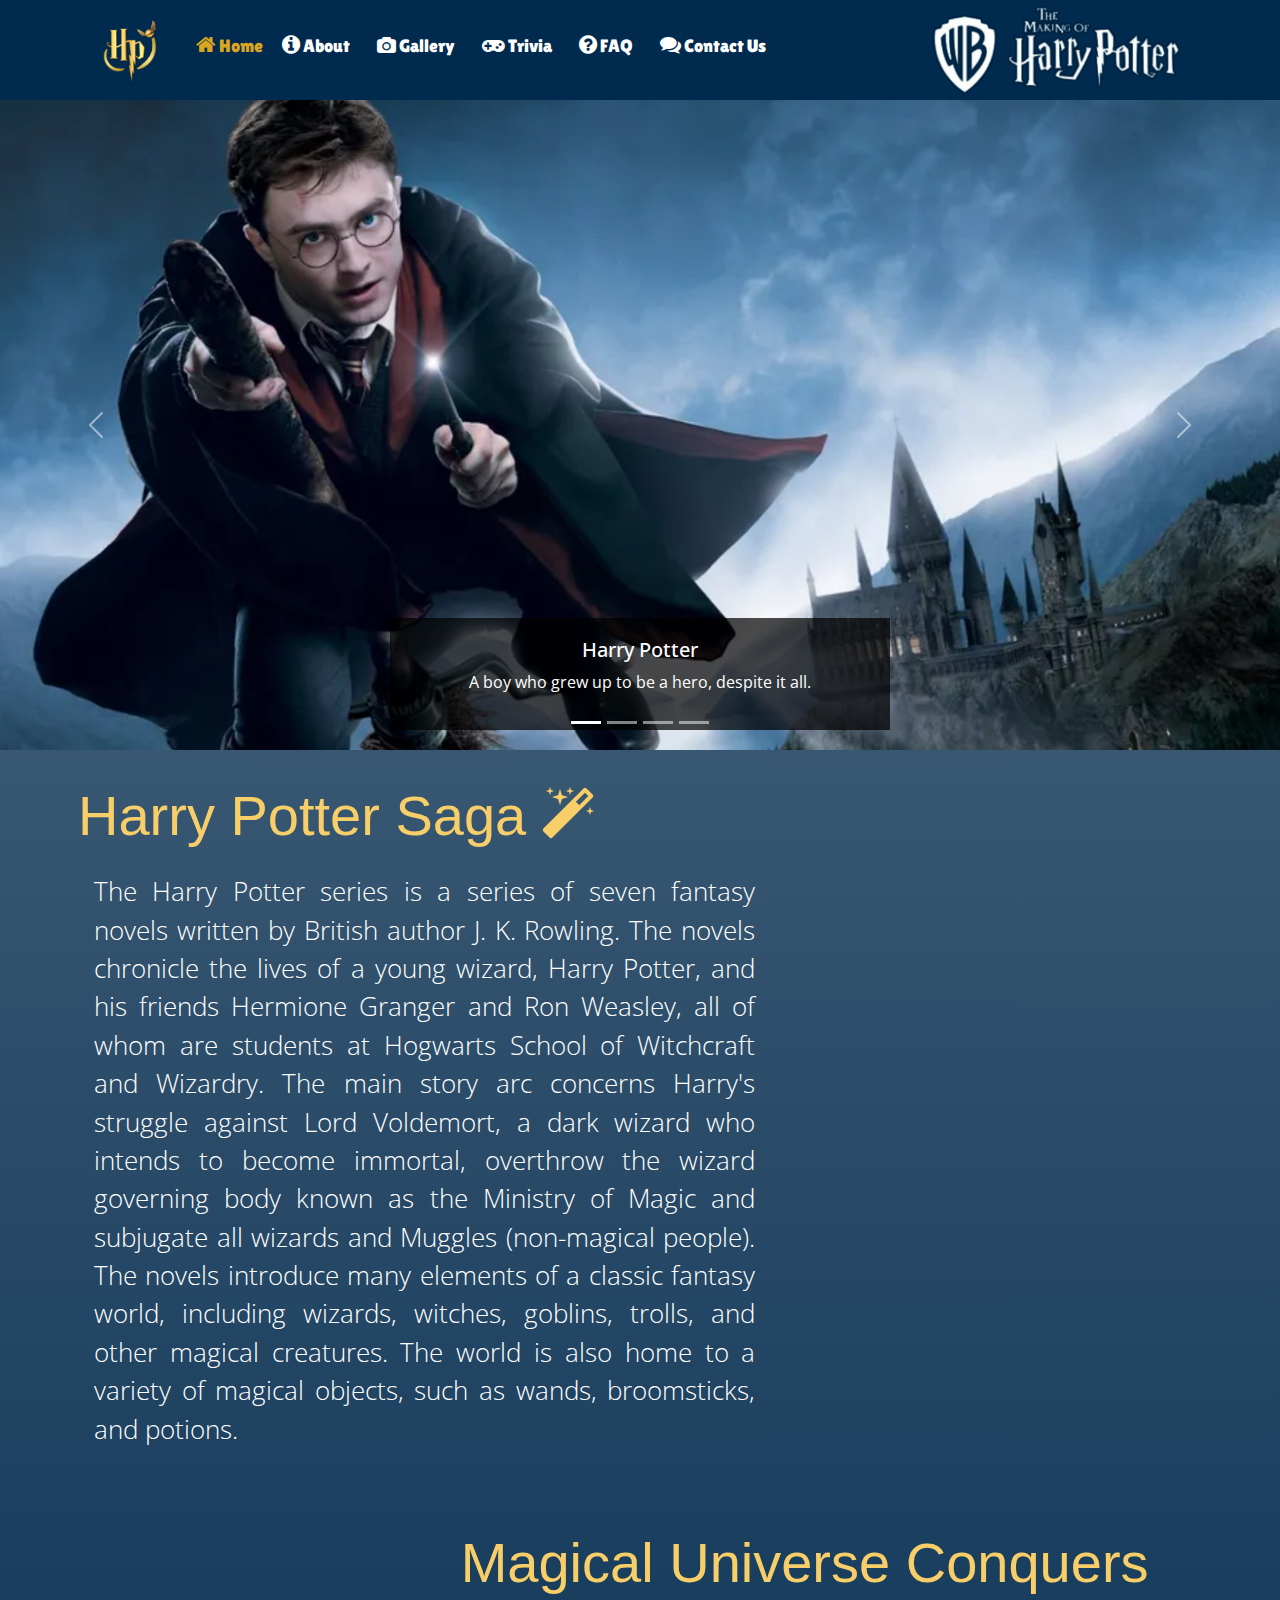
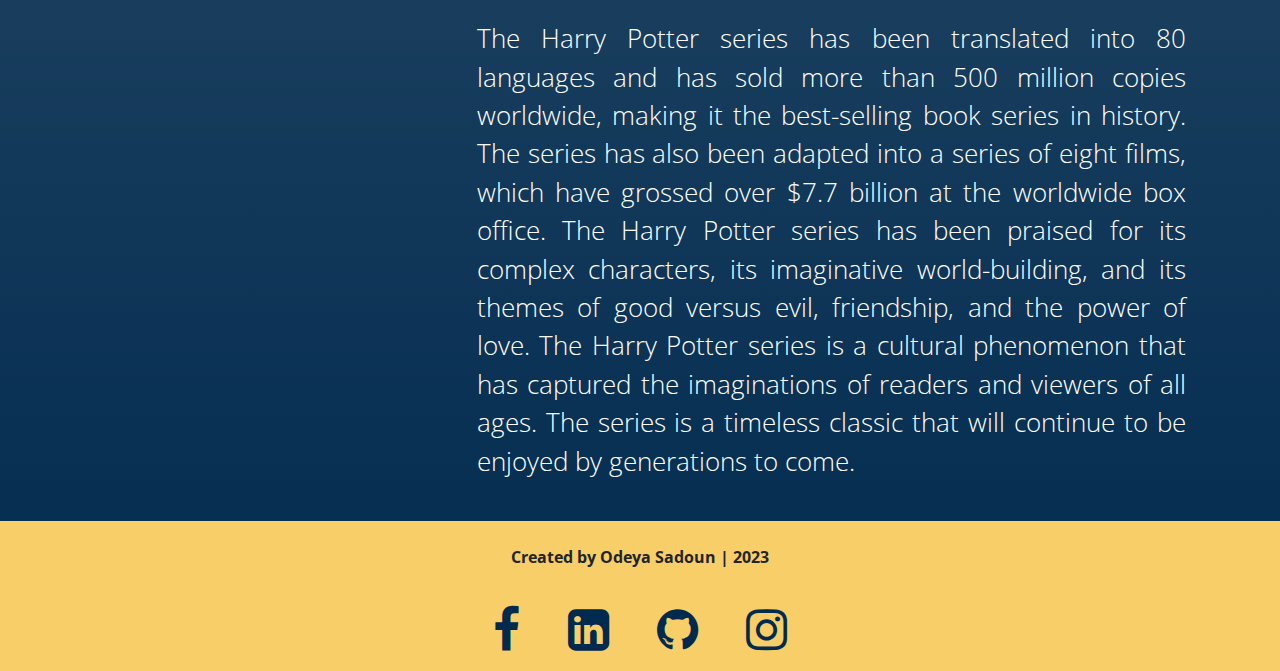
<file: index.html>
<!DOCTYPE html>
<html lang="en">
  <head>
    <meta charset="UTF-8" />
    <meta name="viewport" content="width=device-width, initial-scale=1.0" />
    <link
      rel="apple-touch-icon"
      sizes="180x180"
      href="favicon_io/apple-touch-icon.png"
    />
    <link
      rel="icon"
      type="image/png"
      sizes="32x32"
      href="favicon_io/favicon-32x32.png"
    />
    <link
      rel="icon"
      type="image/png"
      sizes="16x16"
      href="favicon_io/favicon-16x16.png"
    />
    <link rel="manifest" href="favicon_io/site.webmanifest" />
    <title>Harry Potter</title>
    <link href="https://fonts.cdnfonts.com/css/harry-potter" rel="stylesheet" />
    <link
      rel="stylesheet"
      href="https://cdnjs.cloudflare.com/ajax/libs/font-awesome/4.7.0/css/font-awesome.min.css"
    />
    <link rel="preconnect" href="https://fonts.googleapis.com" />
    <link rel="preconnect" href="https://fonts.gstatic.com" crossorigin />
    <link
      href="https://fonts.googleapis.com/css2?family=Courgette&family=Open+Sans:wght@300;400;500&display=swap"
      rel="stylesheet"
    />
    <link
    href="https://fonts.googleapis.com/css2?family=Courgette&family=Lilita+One&display=swap"
    rel="stylesheet"
  />
    <link rel="stylesheet" href="css/bootstrap.min.css" />
    <link href="https://unpkg.com/aos@2.3.1/dist/aos.css" rel="stylesheet" />
    <link rel="stylesheet" href="css/general.css" />
    <link rel="stylesheet" href="css/home.css" />
  </head>
  <body>
    <header id="navbar" class="container-fluid">
      <div class="container">
        <div class="d-flex align-items-center justify-content-between">
          <div class="logo1 col-auto">
            <img src="images/hp_logo.png" alt="logo" />
          </div>
          <nav id="nav_open" class="d-lg-flex col ps-4">
            <ul class="list-inline pt-2">
              <li class="home list-inline-item pt-2">
                <a href="index.html">
                  <i class="fa fa-home" aria-hidden="true"></i>
                  Home</a
                >
              </li>
              <li class="about list-inline-item p-2">
                <a href="html/about.html">
                  <i class="fa fa-info-circle" aria-hidden="true"></i> About</a
                >
              </li>
              <li class="gallery list-inline-item p-2">
                <a href="html/gallery.html">
                  <i class="fa fa-camera" aria-hidden="true"></i>
                  Gallery</a
                >
              </li>
              <li class="trivia list-inline-item p-2">
                <a href="html/trivia.html">
                  <i class="fa fa-gamepad" aria-hidden="true"></i>
                  Trivia</a
                >
              </li>
              <li class="faq list-inline-item p-2">
                <a href="html/faq.html">
                  <i class="fa fa-question-circle" aria-hidden="true"></i>
                  FAQ</a
                >
              </li>
              <li class="contact list-inline-item p-2">
                <a href="html/contact.html">
                  <i class="fa fa-comments" aria-hidden="true"></i>
                  Contact Us</a
                >
              </li>
            </ul>
          </nav>
          <div class="logo2">
            <img src="images/logo.png" alt="logo" />
          </div>
          <div
            id="burger_btn"
            class="burger d-flex justify-content-end d-lg-none d-sm-inlineblock"
          >
            <i class="fa fa-bars"></i>
          </div>
        </div>
      </div>
    </header>

    <!-- strip- carousel -->
    <div class="container-fluid strip_img d-block d-lg-none"></div>

    <div
      class="strip slider-section slide-hide-on-mobile container-fluid bg-warning p-0 d-lg-block d-none"
    >
      <!-- carousel start -->
      <div
        id="carouselExampleCaptions"
        class="carousel slide"
        data-bs-ride="false"
      >
        <div class="carousel-indicators">
          <button
            type="button"
            data-bs-target="#carouselExampleCaptions"
            data-bs-slide-to="0"
            class="active"
            aria-current="true"
            aria-label="Slide 1"
          ></button>
          <button
            type="button"
            data-bs-target="#carouselExampleCaptions"
            data-bs-slide-to="1"
            aria-label="Slide 2"
          ></button>
          <button
            type="button"
            data-bs-target="#carouselExampleCaptions"
            data-bs-slide-to="2"
            aria-label="Slide 3"
          ></button>
          <button
            type="button"
            data-bs-target="#carouselExampleCaptions"
            data-bs-slide-to="3"
            aria-label="Slide 4"
          ></button>
        </div>
        <div class="carousel-inner">
          <div class="carousel-item active">
            <div
              class="bg_pic"
              style="background-image: url(images/strip1.jpg)"
            ></div>
            <div class="carousel-caption d-none d-md-block">
              <h5>Harry Potter</h5>
              <p>A boy who grew up to be a hero, despite it all.</p>
            </div>
          </div>
          <div class="carousel-item">
            <div
              class="bg_pic"
              style="background-image: url(images/strip2.jpg)"
            ></div>
            <div class="carousel-caption d-none d-md-block">
              <h5>The Golden Trio</h5>
              <p>
                Three friends who faced the Dark Lord and saved the wizarding
                world.
              </p>
            </div>
          </div>
          <div class="carousel-item">
            <div
              class="bg_pic"
              style="background-image: url(images/strip3.jpg)"
            ></div>
            <div class="carousel-caption d-none d-md-block">
              <h5>The Great Hall</h5>
              <p>A feast for the eyes, where the ceiling comes alive.</p>
            </div>
          </div>

          <div class="carousel-item">
            <div
              class="bg_pic"
              style="background-image: url(images/strip4.jpg)"
            ></div>
            <div class="carousel-caption d-none d-md-block">
              <h5>Hogwarts Castle</h5>
              <p>A labyrinthine fortress of secrets and mysteries.</p>
            </div>
          </div>
        </div>
        <button
          class="carousel-control-prev"
          type="button"
          data-bs-target="#carouselExampleCaptions"
          data-bs-slide="prev"
        >
          <span class="carousel-control-prev-icon" aria-hidden="true"></span>
          <span class="visually-hidden">Previous</span>
        </button>
        <button
          class="carousel-control-next"
          type="button"
          data-bs-target="#carouselExampleCaptions"
          data-bs-slide="next"
        >
          <span class="carousel-control-next-icon" aria-hidden="true"></span>
          <span class="visually-hidden">Next</span>
        </button>
      </div>

      <!-- carousel end -->
    </div>
    <!-- main -->
    <main class="container-fluid">
      <div class="container p--md-5 p-sm-2">
        <div class="row justify-content-between">
          <article class="box article1 col-lg-8 mt-4">
            <div class="box_in">
              <a
                href="https://en.wikipedia.org/wiki/Harry_Potter"
                target="_blank"
              >
                <h1 class="title_hp">
                  Harry Potter Saga
                  <i class="fa fa-magic" aria-hidden="true"></i>
                </h1>
              </a>
              <p class="text-white lead p-3 me-md-5 me-sm-0">
                The Harry Potter series is a series of seven fantasy novels
                written by British author J. K. Rowling. The novels chronicle
                the lives of a young wizard, Harry Potter, and his friends
                Hermione Granger and Ron Weasley, all of whom are students at
                Hogwarts School of Witchcraft and Wizardry. The main story arc
                concerns Harry's struggle against Lord Voldemort, a dark wizard
                who intends to become immortal, overthrow the wizard governing
                body known as the Ministry of Magic and subjugate all wizards
                and Muggles (non-magical people). The novels introduce many
                elements of a classic fantasy world, including wizards, witches,
                goblins, trolls, and other magical creatures. The world is also
                home to a variety of magical objects, such as wands,
                broomsticks, and potions.
              </p>
            </div>
          </article>
          <aside
            class="box aside1 border-0 col-lg-4 mt-4 lead"
            data-aos="zoom-in-up"
          >
            <div class="box_in text-center">
              <div class="top">
                <a
                  href="https://www.wbstudiotour.co.uk/tickets/"
                  target="_blank"
                  class="btn btn-warning m-5 p-3"
                >
                  Tickets on sale now!
                </a>
              </div>
            </div>
          </aside>
          <article class="box article2 col-lg-8 mt-5">
            <div class="box_in">
              <h2 class="title_hp">Magical Universe Conquers</h2>
              <p class="text-white lead p-3">
                The Harry Potter series has been translated into 80 languages
                and has sold more than 500 million copies worldwide, making it
                the best-selling book series in history. The series has also
                been adapted into a series of eight films, which have grossed
                over $7.7 billion at the worldwide box office. The Harry Potter
                series has been praised for its complex characters, its
                imaginative world-building, and its themes of good versus evil,
                friendship, and the power of love. The Harry Potter series is a
                cultural phenomenon that has captured the imaginations of
                readers and viewers of all ages. The series is a timeless
                classic that will continue to be enjoyed by generations to come.
              </p>
            </div>
          </article>
          <aside
            class="box aside2 border-0 col-lg-3 mt-3 ms-3"
            data-aos="zoom-in-down"
          >
            <div class="logo_stimatski center my-2">
              <img src="images/stimatski.png" alt="logo stimatski" />
            </div>
            <!-- <div class="box_in aside2_bottom col-10 m-3 "> -->
            <div class="book_img center">
              <a href="https://www.steimatzky.co.il/026640416" target="_blank">
                <img
                  class="border border-dark border-5"
                  src="images/books_home2.jpg"
                  alt="THE CHAMBER OF SECRETS"
              /></a>
            </div>
            <p class="text-white text-center lead p-1">
              THE CHAMBER OF SECRETS
            </p>
            <a
              href="https://www.steimatzky.co.il/026640416"
              target="_blank"
              class="btn btn-success center mb-3"
              >Buy now!</a
            >
            <!-- </div> -->
          </aside>
        </div>
      </div>
    </main>
    <footer class="container-fluid">
      <div class="container">
        <p class="center p-4 mb-0">Created by Odeya Sadoun | 2023</p>
        <div class="icons center">
          <div class="fa_icon px-4">
            <a href="https://www.facebook.com/harrypotter/" target="_blank">
              <i class="fa fa-facebook" aria-hidden="true"></i>
            </a>
          </div>
          <div class="fa_icon px-4">
            <a href="https://www.linkedin.com/in/odeya-sadoun/" target="_blank">
              <i class="fa fa-linkedin-square" aria-hidden="true"></i>
            </a>
          </div>
          <div class="fa_icon px-4">
            <a href="https://github.com/OdeyaSadoun" target="_blank">
              <i class="fa fa-github" aria-hidden="true"></i>
            </a>
          </div>
          <div class="fa_icon px-4">
            <a href="https://www.instagram.com/daniel9340/" target="_blank">
              <i class="fa fa-instagram" aria-hidden="true"></i>
            </a>
          </div>
        </div>
      </div>
    </footer>
    <script src="js/burger.js"></script>
    <script src="js/general.js"></script>

    <script
      src="https://cdn.jsdelivr.net/npm/bootstrap@5.2.0-beta1/dist/js/bootstrap.bundle.min.js"
      integrity="sha384-pprn3073KE6tl6bjs2QrFaJGz5/SUsLqktiwsUTF55Jfv3qYSDhgCecCxMW52nD2"
      crossorigin="anonymous"
    ></script>
    <script src="https://unpkg.com/aos@2.3.1/dist/aos.js"></script>
    <script>
      AOS.init();
    </script>
  </body>
</html>
</file>
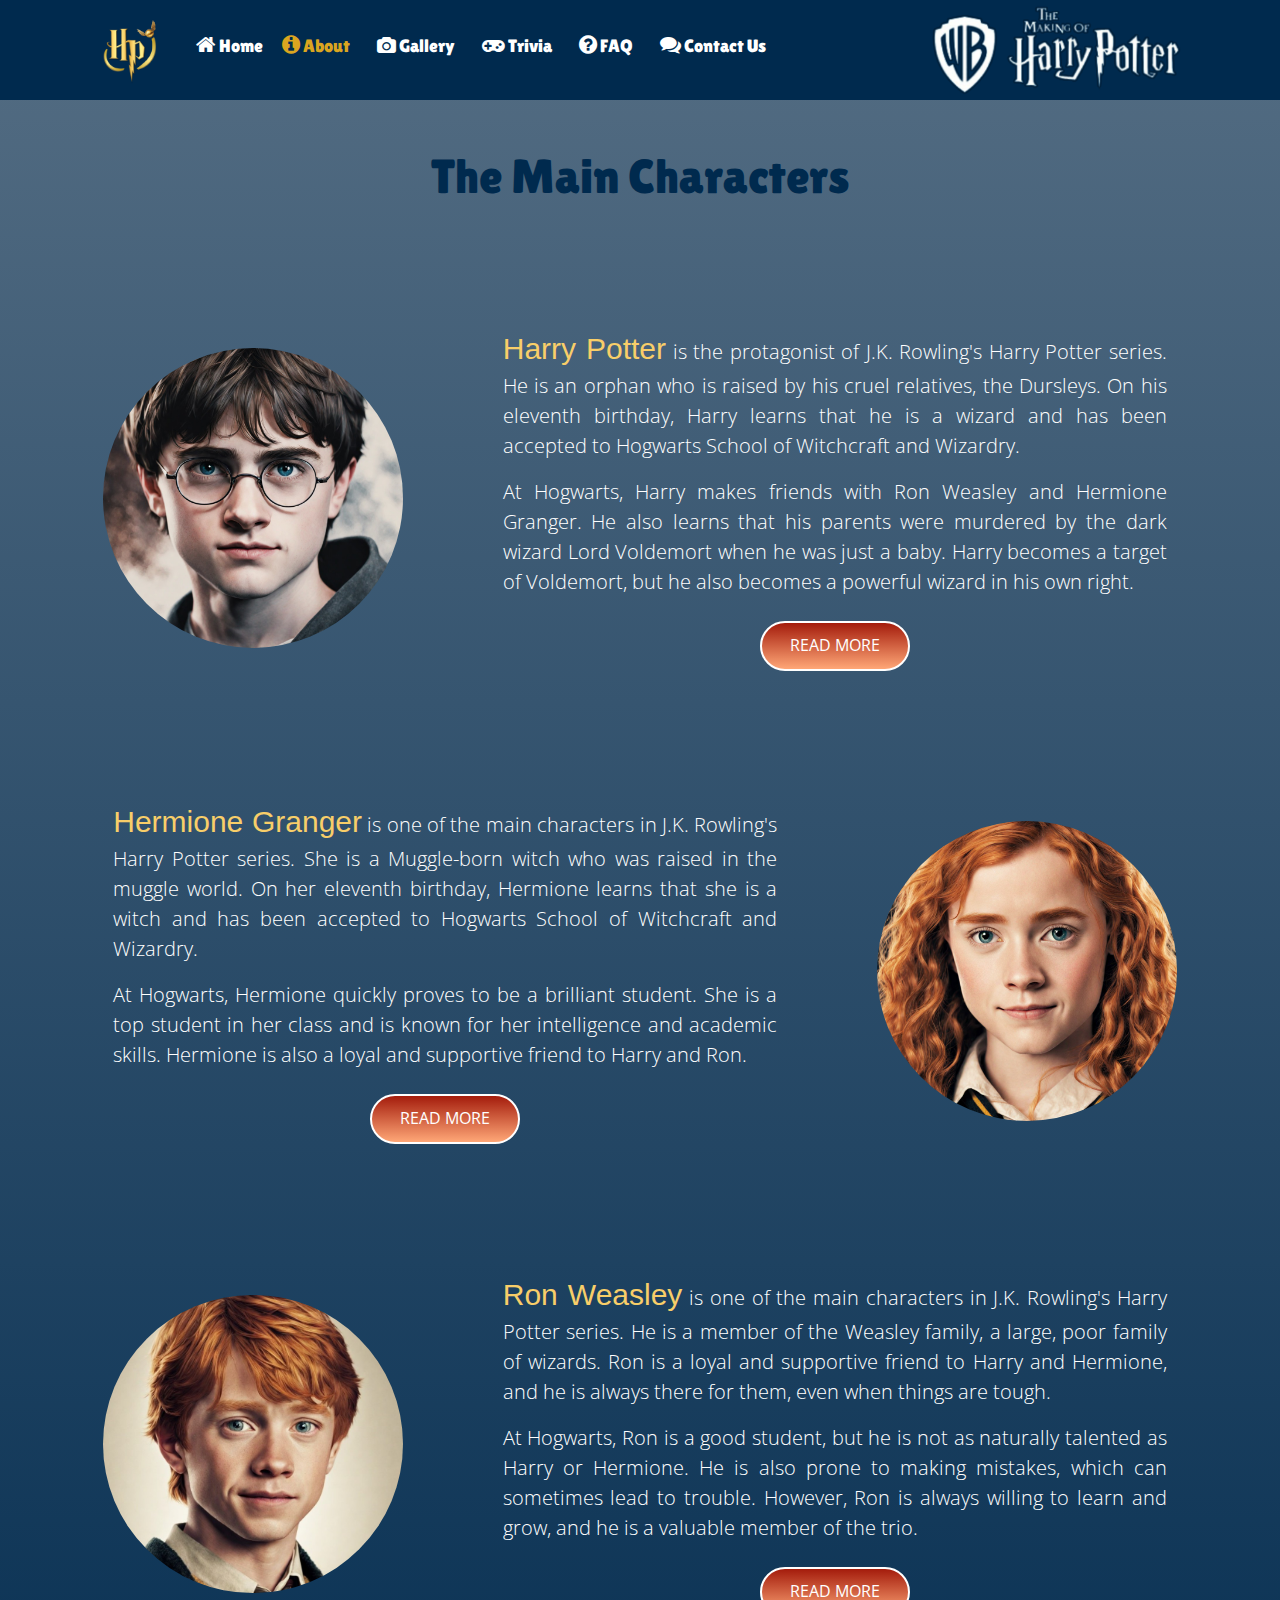
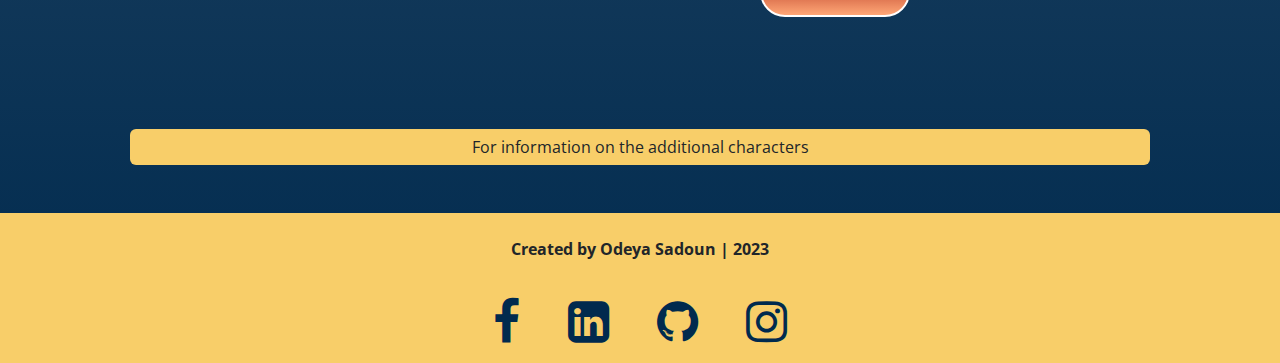
<file: html/about.html>
<!DOCTYPE html>
<html lang="en">
  <head>
    <meta charset="UTF-8" />
    <meta name="viewport" content="width=device-width, initial-scale=1.0" />
    <link
      rel="apple-touch-icon"
      sizes="180x180"
      href="../favicon_io/apple-touch-icon.png"
    />
    <link
      rel="icon"
      type="image/png"
      sizes="32x32"
      href="../favicon_io/favicon-32x32.png"
    />
    <link
      rel="icon"
      type="image/png"
      sizes="16x16"
      href="../favicon_io/favicon-16x16.png"
    />
    <link rel="manifest" href="../favicon_io/site.webmanifest" />
    <title>About</title>
    <link href="https://fonts.cdnfonts.com/css/harry-potter" rel="stylesheet" />
    <link
      rel="stylesheet"
      href="https://cdnjs.cloudflare.com/ajax/libs/font-awesome/4.7.0/css/font-awesome.min.css"
    />
    <link rel="preconnect" href="https://fonts.googleapis.com" />
    <link rel="preconnect" href="https://fonts.gstatic.com" crossorigin />
    <link
      href="https://fonts.googleapis.com/css2?family=Courgette&family=Open+Sans:wght@300;400;500&display=swap"
      rel="stylesheet"
    />
    <link
      href="https://fonts.googleapis.com/css2?family=Courgette&family=Lilita+One&display=swap"
      rel="stylesheet"
    />
    <link rel="stylesheet" href="../css/bootstrap.min.css" />
    <link href="https://unpkg.com/aos@2.3.1/dist/aos.css" rel="stylesheet" />
    <link rel="stylesheet" href="../css/general.css" />
    <link rel="stylesheet" href="../css/about.css" />
  </head>
  <body>
    <header id="navbar" class="container-fluid">
      <div class="container">
        <div class="d-flex align-items-center justify-content-between">
          <div class="logo1 col-auto">
            <img src="../images/hp_logo.png" alt="logo" />
          </div>
          <nav id="nav_open" class="d-lg-flex col ps-4">
            <ul class="list-inline pt-2">
              <li class="home list-inline-item pt-2">
                <a href="../index.html">
                  <i class="fa fa-home" aria-hidden="true"></i>
                  Home</a
                >
              </li>
              <li class="about list-inline-item p-2">
                <a href="../html/about.html">
                  <i class="fa fa-info-circle" aria-hidden="true"></i> About</a
                >
              </li>
              <li class="gallery list-inline-item p-2">
                <a href="../html/gallery.html">
                  <i class="fa fa-camera" aria-hidden="true"></i>
                  Gallery</a
                >
              </li>
              <li class="trivia list-inline-item p-2">
                <a href="../html/trivia.html">
                  <i class="fa fa-gamepad" aria-hidden="true"></i>
                  Trivia</a
                >
              </li>
              <li class="faq list-inline-item p-2">
                <a href="../html/faq.html">
                  <i class="fa fa-question-circle" aria-hidden="true"></i>
                  FAQ</a
                >
              </li>
              <li class="contact list-inline-item p-2">
                <a href="../html/contact.html">
                  <i class="fa fa-comments" aria-hidden="true"></i>
                  Contact Us</a
                >
              </li>
            </ul>
          </nav>
          <div class="logo2">
            <img src="../images/logo.png" alt="logo" />
          </div>
          <div
            id="burger_btn"
            class="burger d-flex justify-content-end d-lg-none d-sm-inlineblock"
          >
            <i class="fa fa-bars"></i>
          </div>
        </div>
      </div>
    </header>

    <main class="container-fluid">
      <div class="container">
        <h1 class="center p-5">The Main Characters</h1>
        <div class="row center">
          <div class="row1 d-flex row justify-content-around">
            <div class="img1 col-lg-3 col-md-2 p-2 mx-3 d-flex center">
              <img src="../images/harry.jpg" alt="about Harry Potter" />
            </div>
            <div class="about1 col-lg-8 col-md-8 p-5 pe-md-0 m-3 mx-md-0">
              <p class="text_justify text-white lead px-3 mt-0">
                <span class="title_hp">Harry Potter</span> is the protagonist of
                J.K. Rowling's Harry Potter series. He is an orphan who is
                raised by his cruel relatives, the Dursleys. On his eleventh
                birthday, Harry learns that he is a wizard and has been accepted
                to Hogwarts School of Witchcraft and Wizardry.
              </p>
              <p class="text_justify text-white lead px-3 mb-0">
                At Hogwarts, Harry makes friends with Ron Weasley and Hermione
                Granger. He also learns that his parents were murdered by the
                dark wizard Lord Voldemort when he was just a baby. Harry
                becomes a target of Voldemort, but he also becomes a powerful
                wizard in his own right.
              </p>
              <button
                class="button_read_mor mt-4"
                onclick="onClickReadMore(1)"
              >
                <p id="button_text1">READ MORE</p>
              </button>
              <div
                class="text_justify text-white lead p-3"
                id="read_more1"
                hidden
              >
                Over the course of the series, Harry faces many challenges,
                including Voldemort's attempts to kill him. He also learns about
                his own past and his connection to Voldemort. In the end, Harry
                defeats Voldemort and saves the wizarding world. Harry is a
                complex and well-developed character. He is brave, loyal, and
                determined. He is also flawed, making mistakes and learning from
                them. Harry is a relatable character who has inspired readers of
                all ages.
              </div>
            </div>
          </div>
          <div class="row2 d-flex row justify-content-around">
            <div class="img2 col-lg-3 col-md-2 p-2 mx-3 d-flex center">
              <img src="../images/hermayoni.jpg" alt="about Harry Potter" />
            </div>
            <div class="about2 col-lg-8 col-md-8 p-5 ps-md-0 m-3 mx-md-0">
              <p class="text_justify text-white lead px-3 mt-0">
                <span class="title_hp">Hermione Granger</span> is one of the
                main characters in J.K. Rowling's Harry Potter series. She is a
                Muggle-born witch who was raised in the muggle world. On her
                eleventh birthday, Hermione learns that she is a witch and has
                been accepted to Hogwarts School of Witchcraft and Wizardry.
              </p>
              <p class="text_justify text-white lead px-3 mb-0">
                At Hogwarts, Hermione quickly proves to be a brilliant student.
                She is a top student in her class and is known for her
                intelligence and academic skills. Hermione is also a loyal and
                supportive friend to Harry and Ron.
              </p>
              <button
                class="button_read_more mt-4"
                onclick="onClickReadMore(2)"
              >
                <p id="button_text2">READ MORE</p>
              </button>
              <div
                class="text_justify text-white lead p-3"
                id="read_more2"
                hidden
              >
                Over the course of the series, Hermione faces many challenges,
                including Voldemort's attempts to take over the wizarding world.
                She is also a target of Voldemort's followers, but she always
                manages to escape. Hermione is a powerful witch who is willing
                to fight for what she believes in. Hermione is a complex and
                well-developed character. She is intelligent, brave, and loyal.
                She is also flawed, making mistakes and learning from them.
                Hermione is a relatable character who has inspired readers of
                all ages.
              </div>
            </div>
          </div>
          <div class="row3 d-flex row justify-content-around">
            <div class="img3 col-lg-3 col-md-2 p-2 mx-3 d-flex center">
              <img src="../images/ron.jpg" alt="about Harry Potter" />
            </div>
            <div class="about3 col-lg-8 col-md-8 p-5 pe-md-0 m-3 mx-md-0">
              <p class="text_justify text-white lead px-3 mt-0">
                <span class="title_hp">Ron Weasley</span> is one of the main
                characters in J.K. Rowling's Harry Potter series. He is a member
                of the Weasley family, a large, poor family of wizards. Ron is a
                loyal and supportive friend to Harry and Hermione, and he is
                always there for them, even when things are tough.
              </p>
              <p class="text_justify text-white lead px-3 mb-0">
                At Hogwarts, Ron is a good student, but he is not as naturally
                talented as Harry or Hermione. He is also prone to making
                mistakes, which can sometimes lead to trouble. However, Ron is
                always willing to learn and grow, and he is a valuable member of
                the trio.
              </p>
              <button
                class="button_read_more mt-4"
                onclick="onClickReadMore(3)"
              >
                <p id="button_text3">READ MORE</p>
              </button>
              <div
                class="text_justify text-white lead p-3"
                id="read_more3"
                hidden
              >
                Over the course of the series, Ron faces many challenges,
                including Voldemort's attempts to take over the wizarding world.
                He is also a target of Voldemort's followers, but he always
                manages to escape. Ron is a brave and loyal friend who is always
                willing to fight for what he believes in. Ron is a complex and
                well-developed character. He is loyal, brave, and funny. He is
                also flawed, making mistakes and learning from them. Ron is a
                relatable character who has inspired readers of all ages.
              </div>
            </div>
          </div>
        </div>
        <a
          class="btn m-5 center"
          href="https://en.wikipedia.org/wiki/List_of_Harry_Potter_characters" target="_blank"
          >For information on the additional characters</a
        >
      </div>
    </main>

    <footer class="container-fluid">
      <div class="container">
        <p class="center p-4 mb-0">Created by Odeya Sadoun | 2023</p>
        <div class="icons center">
          <div class="fa_icon px-4">
            <a href="https://www.facebook.com/harrypotter/" target="_blank">
              <i class="fa fa-facebook" aria-hidden="true"></i>
            </a>
          </div>
          <div class="fa_icon px-4">
            <a href="https://www.linkedin.com/in/odeya-sadoun/" target="_blank">
              <i class="fa fa-linkedin-square" aria-hidden="true"></i>
            </a>
          </div>
          <div class="fa_icon px-4">
            <a href="https://github.com/OdeyaSadoun" target="_blank">
              <i class="fa fa-github" aria-hidden="true"></i>
            </a>
          </div>
          <div class="fa_icon px-4">
            <a href="https://www.instagram.com/daniel9340/" target="_blank">
              <i class="fa fa-instagram" aria-hidden="true"></i>
            </a>
          </div>
        </div>
      </div>
    </footer>
    <script src="../js/burger.js"></script>
    <script src="../js/general.js"></script>
    <script src="../js/about.js"></script>
    <script
      src="https://cdn.jsdelivr.net/npm/bootstrap@5.2.0-beta1/dist/js/bootstrap.bundle.min.js"
      integrity="sha384-pprn3073KE6tl6bjs2QrFaJGz5/SUsLqktiwsUTF55Jfv3qYSDhgCecCxMW52nD2"
      crossorigin="anonymous"
    ></script>
    <script src="https://unpkg.com/aos@2.3.1/dist/aos.js"></script>
    <script>
      AOS.init();
    </script>
  </body>
</html>
</file>
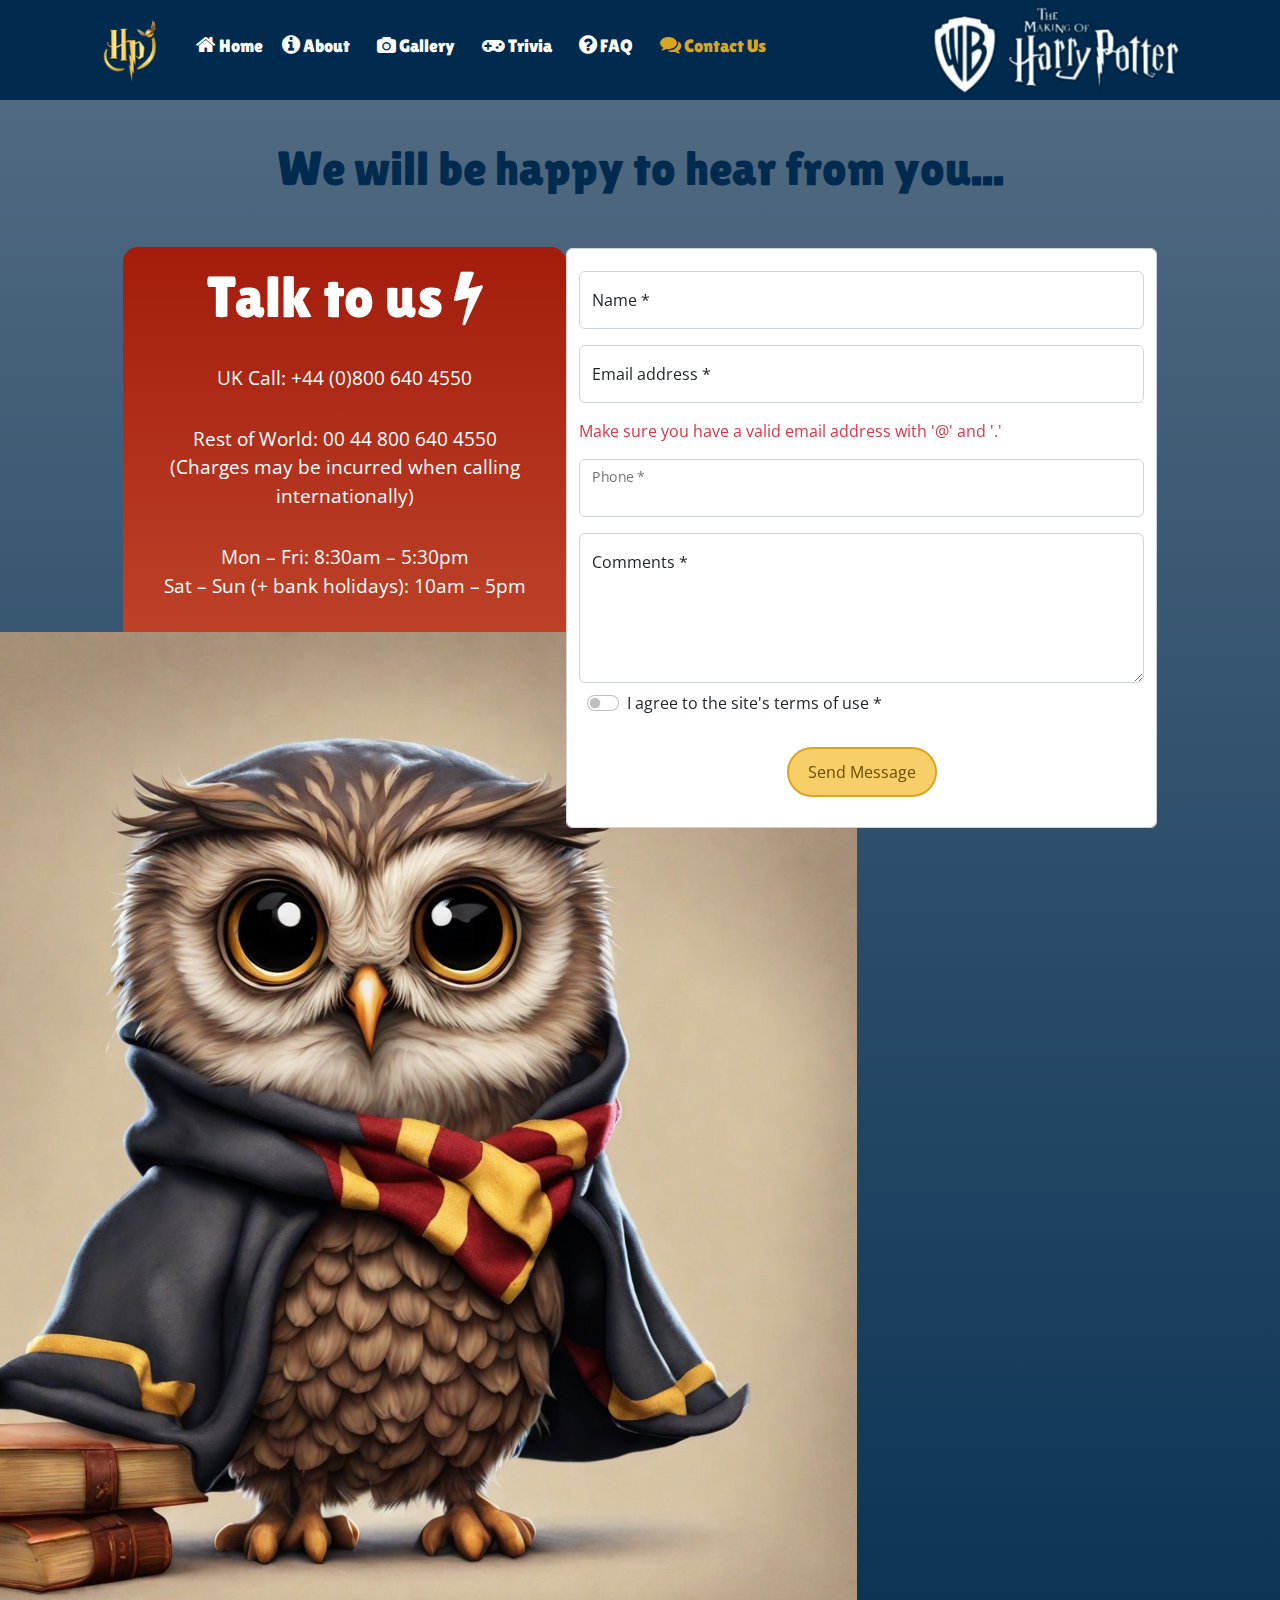
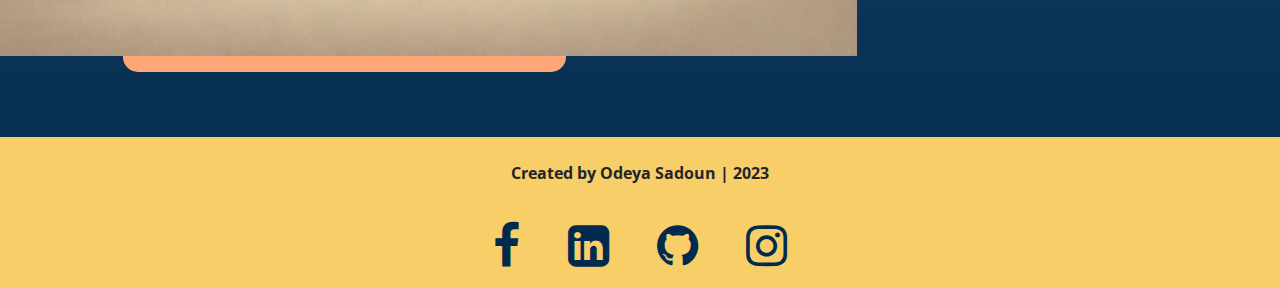
<file: html/contact.html>
<!DOCTYPE html>
<html lang="en">
  <head>
    <meta charset="UTF-8" />
    <meta name="viewport" content="width=device-width, initial-scale=1.0" />
    <link
      rel="apple-touch-icon"
      sizes="180x180"
      href="../favicon_io/apple-touch-icon.png"
    />
    <link
      rel="icon"
      type="image/png"
      sizes="32x32"
      href="../favicon_io/favicon-32x32.png"
    />
    <link
      rel="icon"
      type="image/png"
      sizes="16x16"
      href="../favicon_io/favicon-16x16.png"
    />
    <link rel="manifest" href="../favicon_io/site.webmanifest" />
    <title>Contact us</title>
    <link href="https://fonts.cdnfonts.com/css/harry-potter" rel="stylesheet" />
    <link
      rel="stylesheet"
      href="https://cdnjs.cloudflare.com/ajax/libs/font-awesome/4.7.0/css/font-awesome.min.css"
    />
    <link rel="preconnect" href="https://fonts.googleapis.com" />
    <link rel="preconnect" href="https://fonts.gstatic.com" crossorigin />
    <link
      href="https://fonts.googleapis.com/css2?family=Courgette&family=Open+Sans:wght@300;400;500&display=swap"
      rel="stylesheet"
    />
    <link
      href="https://fonts.googleapis.com/css2?family=Courgette&family=Lilita+One&display=swap"
      rel="stylesheet"
    />
    <link rel="stylesheet" href="../css/bootstrap.min.css" />
    <link href="https://unpkg.com/aos@2.3.1/dist/aos.css" rel="stylesheet" />
    <link rel="stylesheet" href="../css/general.css" />
    <link rel="stylesheet" href="../css/contact.css" />
  </head>
  <body>
    <header id="navbar" class="container-fluid">
      <div class="container">
        <div class="d-flex align-items-center justify-content-between">
          <div class="logo1 col-auto">
            <img src="../images/hp_logo.png" alt="logo" />
          </div>
          <nav id="nav_open" class="d-lg-flex col ps-4">
            <ul class="list-inline pt-2">
              <li class="home list-inline-item pt-2">
                <a href="../index.html">
                  <i class="fa fa-home" aria-hidden="true"></i>
                  Home</a
                >
              </li>
              <li class="about list-inline-item p-2">
                <a href="../html/about.html">
                  <i class="fa fa-info-circle" aria-hidden="true"></i> About</a
                >
              </li>
              <li class="gallery list-inline-item p-2">
                <a href="../html/gallery.html">
                  <i class="fa fa-camera" aria-hidden="true"></i>
                  Gallery</a
                >
              </li>
              <li class="trivia list-inline-item p-2">
                <a href="../html/trivia.html">
                  <i class="fa fa-gamepad" aria-hidden="true"></i>
                  Trivia</a
                >
              </li>
              <li class="faq list-inline-item p-2">
                <a href="../html/faq.html">
                  <i class="fa fa-question-circle" aria-hidden="true"></i>
                  FAQ</a
                >
              </li>
              <li class="contact list-inline-item p-2">
                <a href="../html/contact.html">
                  <i class="fa fa-comments" aria-hidden="true"></i>
                  Contact Us</a
                >
              </li>
            </ul>
          </nav>
          <div class="logo2">
            <img src="../images/logo.png" alt="logo" />
          </div>
          <div
            id="burger_btn"
            class="burger d-flex justify-content-end d-lg-none d-sm-inlineblock"
          >
            <i class="fa fa-bars"></i>
          </div>
        </div>
      </div>
    </header>
    <main class="container-fluid">
      <div class="container p-3">
        <h1 class="center m-2 pt-3">We will be happy to hear from you...</h1>
        <div class="contact_container d-flex justify-content-center ">
          <div data-aos="fade-up" class="left_side col-lg-6 my-4 text-white center flex-column">
            <h2 class="m-3">
              Talk to us
              <i class="fa fa-bolt" aria-hidden="true"></i>
            </h2>
            <p class="m-3">UK Call: +44 (0)800 640 4550
              </p>
              <p class="m-3">
                Rest of World: 00 44 800 640 4550
                <br>
              (Charges may be incurred when calling internationally)
              
              </p>
              <p class="m-3">
                Mon – Fri: 8:30am – 5:30pm
                <br>
              Sat – Sun (+ bank holidays): 10am – 5pm
              </p>
              <img class="m-3" src="../images/gadget15.jpg" alt="gadget15">

          </div>
          
          <!-- the form -->
          <form data-aos="fade-down" class="col-lg-8 mx-0 px-0" action="thanku.html">
            <div class="form_container form-control">
              <div class="form-floating my-3">
                <input
                  type="text"
                  class="form-control"
                  id="floatingName"
                  placeholder="Name"
                  name="name"
                  required
                />
                <label for="floatingName">Name *</label>
              </div>
              <div class="form-floating my-3">
                <input
                  type="email"
                  pattern="^([a-zA-Z0-9_\-\.]+)@((\[[0-9]{1,3}\.[0-9]{1,3}\.[0-9]{1,3}\.)|(([a-zA-Z0-9\-]+\.)+))([a-zA-Z]{2,4}|[0-9]{1,3})(\]?)$"
                  class="form-control"
                  id="floatingInput"
                  placeholder="name@example.com"
                  name="email"
                  required
                />
                <label for="floatingInput">Email address *</label>
              </div>
              <label class="text-danger">Make sure you have a valid email address with '@' and '.'</label>
              <div class="form-floating my-3">
                <input
                  type="tel"
                  class="form-control"
                  id="floatingPhone"
                  name="phone"
                  required
                />
                <label for="floatingPhone">Phone *</label>
              </div>
              <div class="form-floating">
                <textarea
                  class="form-control"
                  style="height: 150px"
                  placeholder="Leave a comment here"
                  id="floatingTextarea"
                  name="comments"
                  required
                ></textarea>
                <label for="floatingTextarea">Comments *</label>
              </div>
              <div class="m-2 form-check form-switch">
                <label for="agreement"
                  >I agree to the site's terms of use *</label
                >
                <input
                  class="form-check-input"
                  id="agreement"
                  type="checkbox"
                  name="agree"
                  required
                />
              </div>
              <div class="center">
                <button class="m-4" type="submit">Send Message</button>
              </div>
            </div>
          </form>
        </div>
      </div>
    </main>

    <footer class="container-fluid">
      <div class="container">
        <p class="center p-4 mb-0">Created by Odeya Sadoun | 2023</p>
        <div class="icons center">
          <div class="fa_icon px-4">
            <a href="https://www.facebook.com/harrypotter/" target="_blank">
              <i class="fa fa-facebook" aria-hidden="true"></i>
            </a>
          </div>
          <div class="fa_icon px-4">
            <a href="https://www.linkedin.com/in/odeya-sadoun/" target="_blank">
              <i class="fa fa-linkedin-square" aria-hidden="true"></i>
            </a>
          </div>
          <div class="fa_icon px-4">
            <a href="https://github.com/OdeyaSadoun" target="_blank">
              <i class="fa fa-github" aria-hidden="true"></i>
            </a>
          </div>
          <div class="fa_icon px-4">
            <a href="https://www.instagram.com/daniel9340/" target="_blank">
              <i class="fa fa-instagram" aria-hidden="true"></i>
            </a>
          </div>
        </div>
      </div>
    </footer>
    <script src="../js/burger.js"></script>
    <script src="../js/general.js"></script>

    <script
      src="https://cdn.jsdelivr.net/npm/bootstrap@5.2.0-beta1/dist/js/bootstrap.bundle.min.js"
      integrity="sha384-pprn3073KE6tl6bjs2QrFaJGz5/SUsLqktiwsUTF55Jfv3qYSDhgCecCxMW52nD2"
      crossorigin="anonymous"
    ></script>
    <script src="https://unpkg.com/aos@2.3.1/dist/aos.js"></script>
    <script>
      AOS.init();
    </script>
  </body>
</html>
</file>
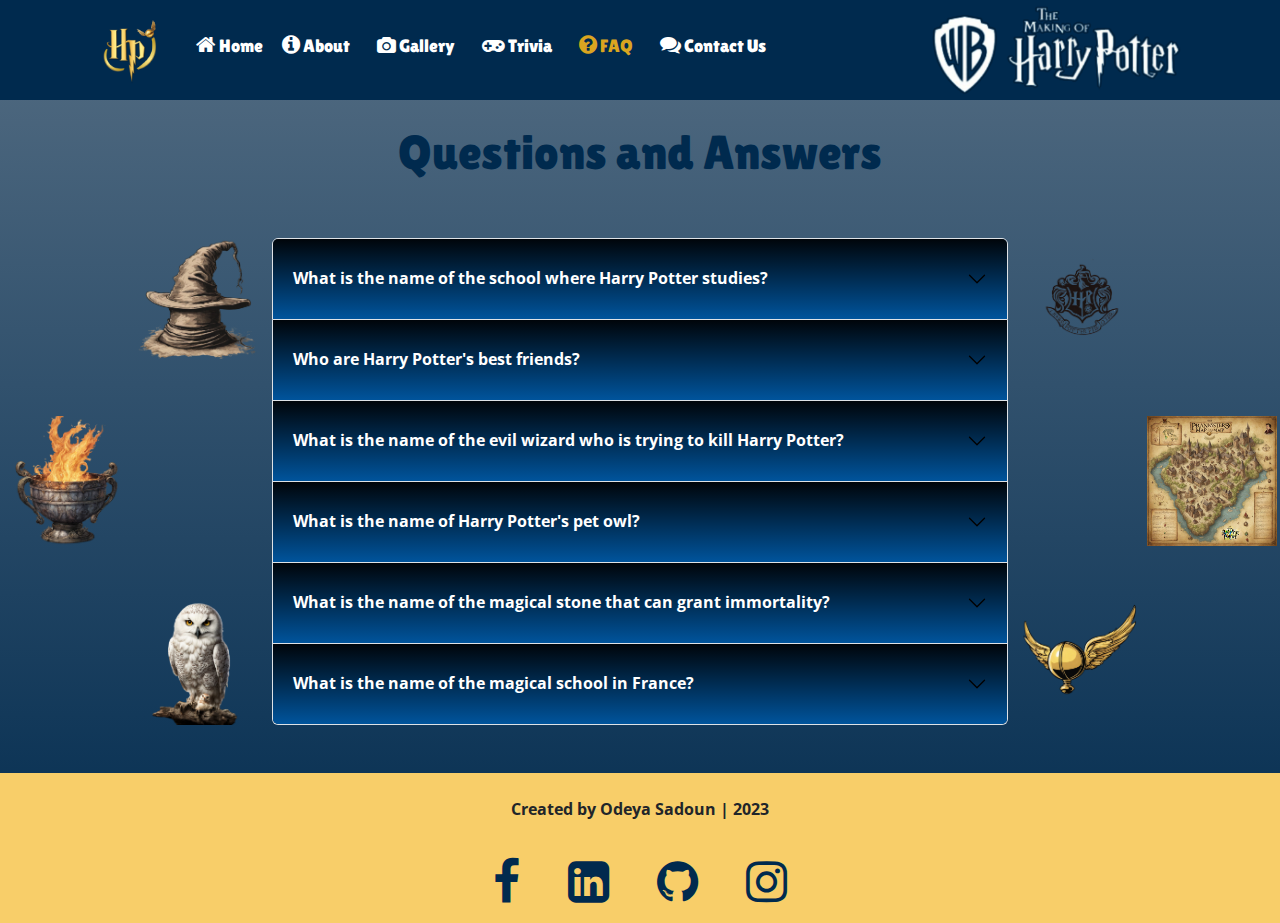
<file: html/faq.html>
<!DOCTYPE html>
<html lang="en">
  <head>
    <meta charset="UTF-8" />
    <meta name="viewport" content="width=device-width, initial-scale=1.0" />
    <link
      rel="apple-touch-icon"
      sizes="180x180"
      href="../favicon_io/apple-touch-icon.png"
    />
    <link
      rel="icon"
      type="image/png"
      sizes="32x32"
      href="../favicon_io/favicon-32x32.png"
    />
    <link
      rel="icon"
      type="image/png"
      sizes="16x16"
      href="../favicon_io/favicon-16x16.png"
    />
    <link rel="manifest" href="../favicon_io/site.webmanifest" />
    <title>FAQ</title>
    <link href="https://fonts.cdnfonts.com/css/harry-potter" rel="stylesheet" />
    <link
      rel="stylesheet"
      href="https://cdnjs.cloudflare.com/ajax/libs/font-awesome/4.7.0/css/font-awesome.min.css"
    />
    <link rel="preconnect" href="https://fonts.googleapis.com" />
    <link rel="preconnect" href="https://fonts.gstatic.com" crossorigin />
    <link
      href="https://fonts.googleapis.com/css2?family=Courgette&family=Open+Sans:wght@300;400;500&display=swap"
      rel="stylesheet"
    />
    <link
      href="https://fonts.googleapis.com/css2?family=Courgette&family=Lilita+One&display=swap"
      rel="stylesheet"
    />
    <link rel="stylesheet" href="../css/bootstrap.min.css" />
    <link href="https://unpkg.com/aos@2.3.1/dist/aos.css" rel="stylesheet" />
    <link rel="stylesheet" href="../css/general.css" />
    <link rel="stylesheet" href="../css/faq.css" />
  </head>
  <body>
    <header id="navbar" class="container-fluid">
      <div class="container">
        <div class="d-flex align-items-center justify-content-between">
          <div class="logo1 col-auto">
            <img src="../images/hp_logo.png" alt="logo" />
          </div>
          <nav id="nav_open" class="d-lg-flex col ps-4">
            <ul class="list-inline pt-2">
              <li class="home list-inline-item pt-2">
                <a href="../index.html">
                  <i class="fa fa-home" aria-hidden="true"></i>
                  Home</a
                >
              </li>
              <li class="about list-inline-item p-2">
                <a href="../html/about.html">
                  <i class="fa fa-info-circle" aria-hidden="true"></i> About</a
                >
              </li>
              <li class="gallery list-inline-item p-2">
                <a href="../html/gallery.html">
                  <i class="fa fa-camera" aria-hidden="true"></i>
                  Gallery</a
                >
              </li>
              <li class="trivia list-inline-item p-2">
                <a href="../html/trivia.html">
                  <i class="fa fa-gamepad" aria-hidden="true"></i>
                  Trivia</a
                >
              </li>
              <li class="faq list-inline-item p-2">
                <a href="../html/faq.html">
                  <i class="fa fa-question-circle" aria-hidden="true"></i>
                  FAQ</a
                >
              </li>
              <li class="contact list-inline-item p-2">
                <a href="../html/contact.html">
                  <i class="fa fa-comments" aria-hidden="true"></i>
                  Contact Us</a
                >
              </li>
            </ul>
          </nav>
          <div class="logo2">
            <img src="../images/logo.png" alt="logo" />
          </div>
          <div
            id="burger_btn"
            class="burger d-flex justify-content-end d-lg-none d-sm-inlineblock"
          >
            <i class="fa fa-bars"></i>
          </div>
        </div>
      </div>
    </header>

    <main class="container-fluid">
      <div class="container">
        <h1 class="center mt-4">Questions and Answers</h1>
        <div class="row justify-content-around">
          <!-- gadgets in the left of page -->
          <div
            class="left_gadget justify-content-center col-lg-1 d-none d-lg-flex mx-0 px-0"
          >
            <div class="right my-5 d-flex flex-column justify-content-center">
              <img
                data-aos="fade-down-left"
                data-aos-duration="2000"
                src="../images/gadget4.png"
                alt="bonnet"
              />
            </div>
            <div class="left my-5 d-flex flex-column justify-content-between">
              <img
                data-aos="zoom-in"
                data-aos-duration="2000"
                src="../images/gadget1.png"
                alt="bonnet"
              />
              <img
                data-aos="zoom-in"
                data-aos-duration="2000"
                src="../images/gadget2.png"
                alt="bonnet"
              />
            </div>
          </div>

          <!-- FAQ -->
          <div class="accordion col-lg-8 m-5" id="accordionExample">
            <div class="accordion-item">
              <h2 class="accordion-header" id="headingOne">
                <button
                  class="accordion-button collapsed"
                  type="button"
                  data-bs-toggle="collapse"
                  data-bs-target="#collapseOne"
                  aria-expanded="true"
                  aria-controls="collapseOne"
                >
                  <strong
                    >What is the name of the school where Harry Potter
                    studies?</strong
                  >
                </button>
              </h2>
              <div
                id="collapseOne"
                class="accordion-collapse collapse"
                aria-labelledby="headingOne"
                data-bs-parent="#accordionExample"
              >
                <div class="accordion-body">
                  Hogwarts School of Witchcraft and Wizardry is the school where
                  Harry Potter studies. It is located in Scotland and is home to
                  students from all over the world.
                </div>
              </div>
            </div>
            <div class="accordion-item">
              <h2 class="accordion-header" id="headingTwo">
                <button
                  class="accordion-button collapsed"
                  type="button"
                  data-bs-toggle="collapse"
                  data-bs-target="#collapseTwo"
                  aria-expanded="false"
                  aria-controls="collapseTwo"
                >
                  <strong>Who are Harry Potter's best friends?</strong>
                </button>
              </h2>
              <div
                id="collapseTwo"
                class="accordion-collapse collapse"
                aria-labelledby="headingTwo"
                data-bs-parent="#accordionExample"
              >
                <div class="accordion-body">
                  Harry Potter's best friends are Ron Weasley and Hermione
                  Granger. They meet on their first day at Hogwarts and become
                  inseparable friends.
                </div>
              </div>
            </div>
            <div class="accordion-item">
              <h2 class="accordion-header" id="headingThree">
                <button
                  class="accordion-button collapsed"
                  type="button"
                  data-bs-toggle="collapse"
                  data-bs-target="#collapseThree"
                  aria-expanded="false"
                  aria-controls="collapseThree"
                >
                  <strong
                    >What is the name of the evil wizard who is trying to kill
                    Harry Potter?</strong
                  >
                </button>
              </h2>
              <div
                id="collapseThree"
                class="accordion-collapse collapse"
                aria-labelledby="headingThree"
                data-bs-parent="#accordionExample"
              >
                <div class="accordion-body">
                  Lord Voldemort is the evil wizard who is trying to kill Harry
                  Potter. He is a powerful dark wizard who is determined to rule
                  the wizarding world.
                </div>
              </div>
            </div>
            <div class="accordion-item">
              <h2 class="accordion-header" id="headingFour">
                <button
                  class="accordion-button collapsed"
                  type="button"
                  data-bs-toggle="collapse"
                  data-bs-target="#collapseFour"
                  aria-expanded="false"
                  aria-controls="collapseFour"
                >
                  <strong>What is the name of Harry Potter's pet owl?</strong>
                </button>
              </h2>
              <div
                id="collapseFour"
                class="accordion-collapse collapse"
                aria-labelledby="headingFour"
                data-bs-parent="#accordionExample"
              >
                <div class="accordion-body">
                  Harry Potter's pet owl is named Hedwig. She is a white owl who
                  is very loyal to Harry.
                </div>
              </div>
            </div>
            <div class="accordion-item">
              <h2 class="accordion-header" id="headingFive">
                <button
                  class="accordion-button collapsed"
                  type="button"
                  data-bs-toggle="collapse"
                  data-bs-target="#collapseFive"
                  aria-expanded="false"
                  aria-controls="collapseFive"
                >
                  <strong
                    >What is the name of the magical stone that can grant
                    immortality?</strong
                  >
                </button>
              </h2>
              <div
                id="collapseFive"
                class="accordion-collapse collapse"
                aria-labelledby="headingFive"
                data-bs-parent="#accordionExample"
              >
                <div class="accordion-body">
                  The Sorcerer's Stone is a magical stone that can grant
                  immortality. It is hidden in Hogwarts School of Witchcraft and
                  Wizardry and is guarded by a three-headed dog.
                </div>
              </div>
            </div>
            <div class="accordion-item">
              <h2 class="accordion-header" id="headingSix">
                <button
                  class="accordion-button collapsed"
                  type="button"
                  data-bs-toggle="collapse"
                  data-bs-target="#collapseSix"
                  aria-expanded="false"
                  aria-controls="collapseSix"
                >
                  <strong
                    >What is the name of the magical school in France?</strong
                  >
                </button>
              </h2>
              <div
                id="collapseSix"
                class="accordion-collapse collapse"
                aria-labelledby="headingSix"
                data-bs-parent="#accordionExample"
              >
                <div class="accordion-body">
                  Beauxbatons Academy of Magic is a magical school in France. It
                  is known for its beautiful architecture and its talented
                  students.
                </div>
              </div>
            </div>

            <!-- and FAQ -->
          </div>
          <!-- gadgets in the right of page -->
          <div
            class="right_gadget justify-content-center d-flex col-lg-1 mx-0 px-0"
          >
            <div
              class="right my-5 d-none d-lg-flex flex-column justify-content-between"
            >
              <img
                data-aos="zoom-in"
                data-aos-duration="2000"
                src="../images/gadget8.png"
                alt="bonnet"
              />
              <img
                data-aos="zoom-in"
                data-aos-duration="2000"
                src="../images/gadget5.png"
                alt="bonnet"
              />
            </div>
            <div class="left my-5 d-flex flex-column justify-content-center">
              <img
                data-aos="fade-down-right"
                data-aos-duration="2000"
                src="../images/gadget14.jpg"
                alt="bonnet"
              />
            </div>
          </div>
          <!-- gadgets in the buttom of page -->
          <div class="buttom_gadget justify-content-center d-flex mt-0 pt-0">
            <img
              data-aos="zoom-in"
              class="mb-3"
              src="../images/gadget4.png"
              alt="bonnet"
            />
          </div>
        </div>
      </div>
    </main>

    <footer class="container-fluid">
      <div class="container">
        <p class="center p-4 mb-0">Created by Odeya Sadoun | 2023</p>
        <div class="icons center">
          <div class="fa_icon px-4">
            <a href="https://www.facebook.com/harrypotter/" target="_blank">
              <i class="fa fa-facebook" aria-hidden="true"></i>
            </a>
          </div>
          <div class="fa_icon px-4">
            <a href="https://www.linkedin.com/in/odeya-sadoun/" target="_blank">
              <i class="fa fa-linkedin-square" aria-hidden="true"></i>
            </a>
          </div>
          <div class="fa_icon px-4">
            <a href="https://github.com/OdeyaSadoun" target="_blank">
              <i class="fa fa-github" aria-hidden="true"></i>
            </a>
          </div>
          <div class="fa_icon px-4">
            <a href="https://www.instagram.com/daniel9340/" target="_blank">
              <i class="fa fa-instagram" aria-hidden="true"></i>
            </a>
          </div>
        </div>
      </div>
    </footer>
    <script src="../js/burger.js"></script>
    <script src="../js/general.js"></script>

    <script
      src="https://cdn.jsdelivr.net/npm/bootstrap@5.2.0-beta1/dist/js/bootstrap.bundle.min.js"
      integrity="sha384-pprn3073KE6tl6bjs2QrFaJGz5/SUsLqktiwsUTF55Jfv3qYSDhgCecCxMW52nD2"
      crossorigin="anonymous"
    ></script>
    <script src="https://unpkg.com/aos@2.3.1/dist/aos.js"></script>
    <script>
      AOS.init();
    </script>
  </body>
</html>
</file>
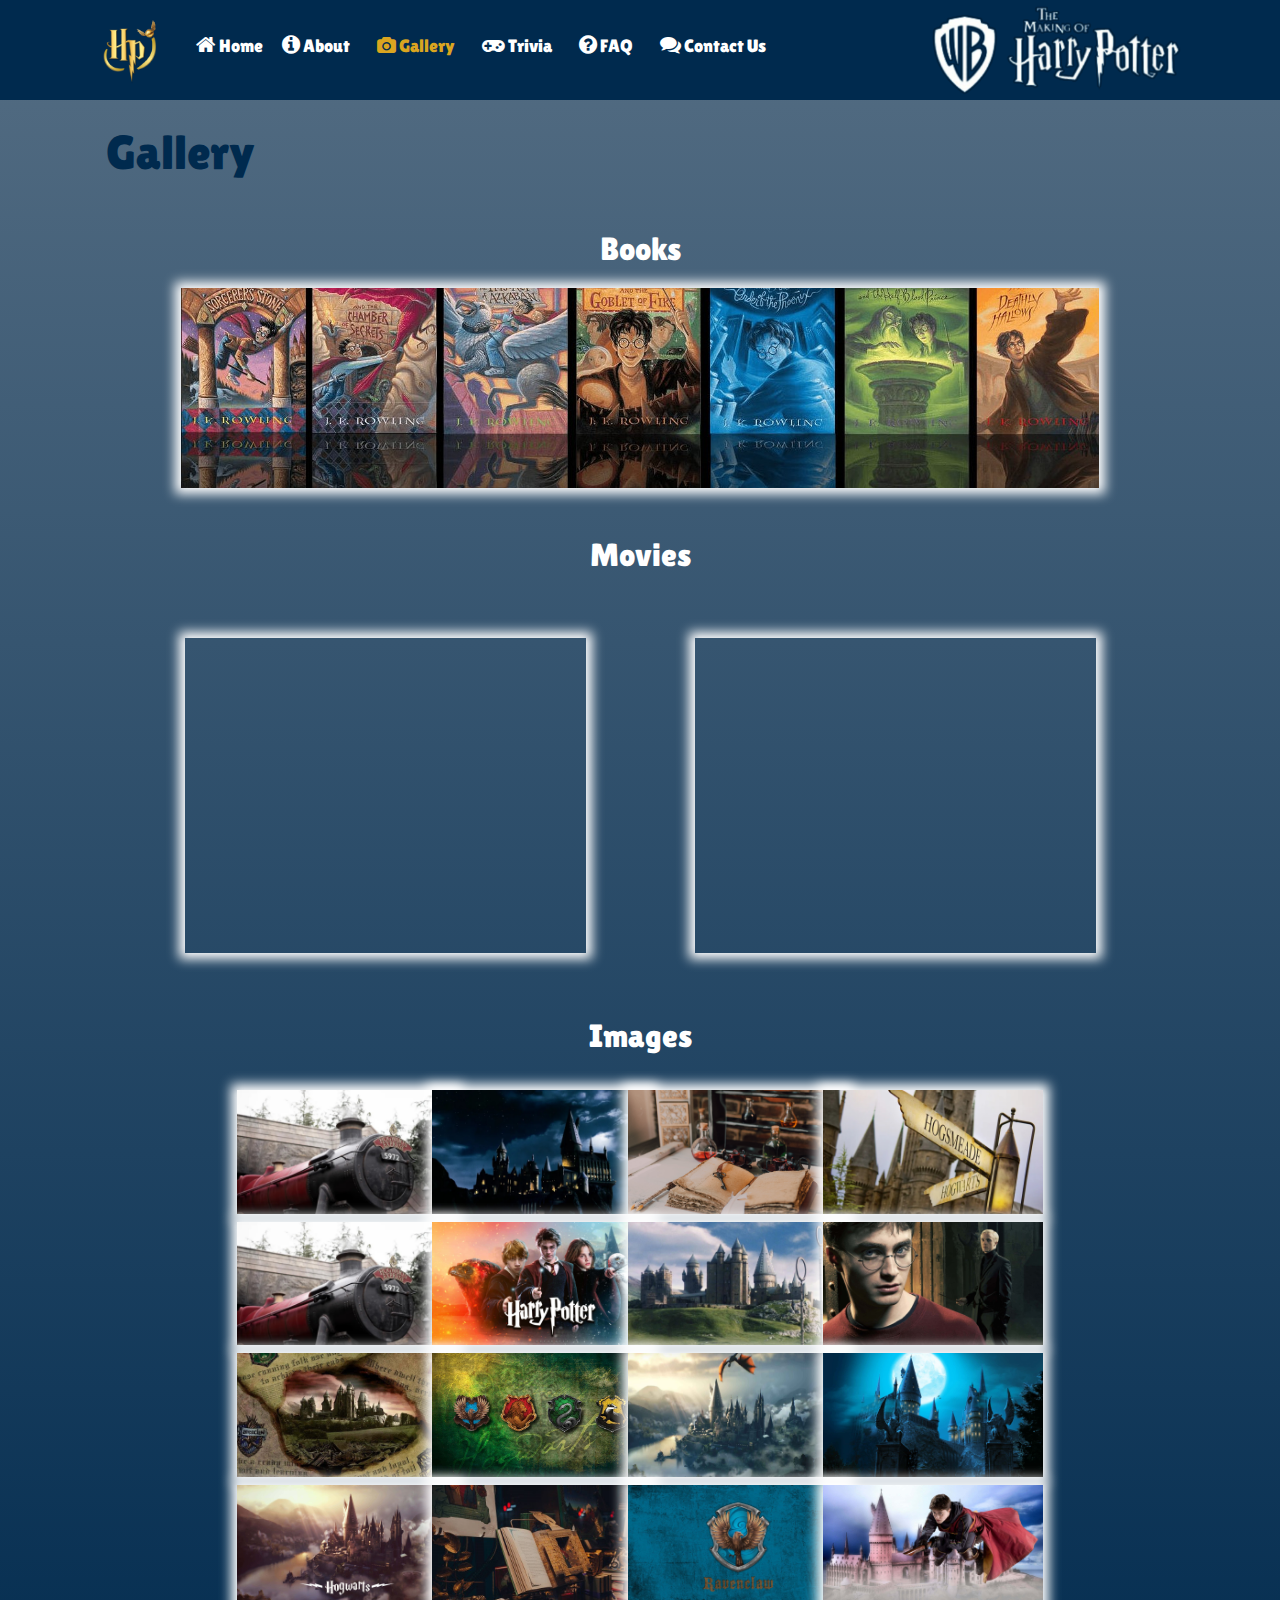
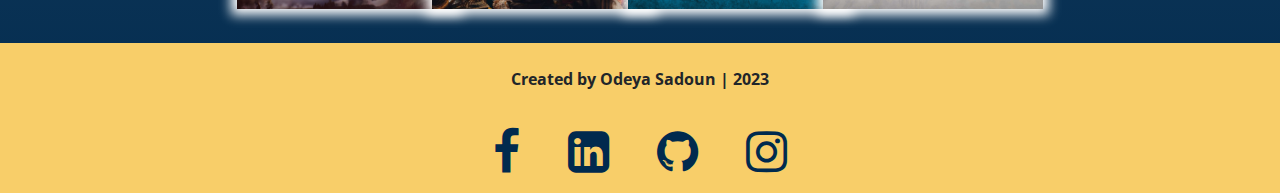
<file: html/gallery.html>
<!DOCTYPE html>
<html lang="en">
  <head>
    <meta charset="UTF-8" />
    <meta name="viewport" content="width=device-width, initial-scale=1.0" />
    <link
      rel="apple-touch-icon"
      sizes="180x180"
      href="../favicon_io/apple-touch-icon.png"
    />
    <link
      rel="icon"
      type="image/png"
      sizes="32x32"
      href="../favicon_io/favicon-32x32.png"
    />
    <link
      rel="icon"
      type="image/png"
      sizes="16x16"
      href="../favicon_io/favicon-16x16.png"
    />
    <link rel="manifest" href="../favicon_io/site.webmanifest" />
    <title>Gallery</title>
    <link href="https://fonts.cdnfonts.com/css/harry-potter" rel="stylesheet" />
    <link
      rel="stylesheet"
      href="https://cdnjs.cloudflare.com/ajax/libs/font-awesome/4.7.0/css/font-awesome.min.css"
    />
    <link rel="preconnect" href="https://fonts.googleapis.com" />
    <link rel="preconnect" href="https://fonts.gstatic.com" crossorigin />
    <link
      href="https://fonts.googleapis.com/css2?family=Courgette&family=Open+Sans:wght@300;400;500&display=swap"
      rel="stylesheet"
    />
    <link
    href="https://fonts.googleapis.com/css2?family=Courgette&family=Lilita+One&display=swap"
    rel="stylesheet"
  />
    <link rel="stylesheet" href="../css/bootstrap.min.css" />
    <link href="https://unpkg.com/aos@2.3.1/dist/aos.css" rel="stylesheet" />
    <link rel="stylesheet" href="../css/general.css" />
    <link rel="stylesheet" href="../css/gallery.css" />
  </head>
  <body>
    <header id="navbar" class="container-fluid">
      <div class="container">
        <div class="d-flex align-items-center justify-content-between">
          <div class="logo1 col-auto">
            <img src="../images/hp_logo.png" alt="logo" />
          </div>
          <nav id="nav_open" class="d-lg-flex col ps-4">
            <ul class="list-inline pt-2">
              <li class="home list-inline-item pt-2">
                <a href="../index.html">
                  <i class="fa fa-home" aria-hidden="true"></i>
                  Home</a
                >
              </li>
              <li class="about list-inline-item p-2">
                <a href="../html/about.html">
                  <i class="fa fa-info-circle" aria-hidden="true"></i> About</a
                >
              </li>
              <li class="gallery list-inline-item p-2">
                <a href="../html/gallery.html">
                  <i class="fa fa-camera" aria-hidden="true"></i>
                  Gallery</a
                >
              </li>
              <li class="trivia list-inline-item p-2">
                <a href="../html/trivia.html">
                  <i class="fa fa-gamepad" aria-hidden="true"></i>
                  Trivia</a
                >
              </li>
              <li class="faq list-inline-item p-2">
                <a href="../html/faq.html">
                  <i class="fa fa-question-circle" aria-hidden="true"></i>
                  FAQ</a
                >
              </li>
              <li class="contact list-inline-item p-2">
                <a href="../html/contact.html">
                  <i class="fa fa-comments" aria-hidden="true"></i>
                  Contact Us</a
                >
              </li>
            </ul>
          </nav>
          <div class="logo2">
            <img src="../images/logo.png" alt="logo" />
          </div>
          <div
            id="burger_btn"
            class="burger d-flex justify-content-end d-lg-none d-sm-inlineblock"
          >
            <i class="fa fa-bars"></i>
          </div>
        </div>
      </div>
    </header>
    <main class="container-fluid">
        <div class="container">
          <h1 class="m-4">Gallery</h1>
          <div class="text-center books m-5">
            <h2 class="text-center">Books</h2>
            <div class="img_books"></div>
          </div>
          <h2 class="text-center movies mt-5">Movies</h2>
          <div class="movies m-5 row justify-content-around">
            <div class="mov1 col-lg-5 center m-3">
              <iframe
              width="560"
              height="315"
              src="https://www.youtube.com/embed/z4K2F_OALPQ?si=nbFi1BtBo9GKXYL-"
              title="YouTube video player"
              frameborder="0"
              allow="accelerometer; autoplay; clipboard-write; encrypted-media; gyroscope; picture-in-picture; web-share"
              allowfullscreen
            ></iframe>
            </div>
            <div class="mov2 col-lg-5 center m-3">
            <iframe
              width="560"
              height="315"
              src="https://www.youtube.com/embed/x4hyAAV1kwQ?si=EOMHn4iHZTa71bm-"
              title="YouTube video player"
              frameborder="0"
              allow="accelerometer; autoplay; clipboard-write; encrypted-media; gyroscope; picture-in-picture; web-share"
              allowfullscreen
            ></iframe>
          </div>
  
          </div>
  
          <h2 class="text-center images mt-5">Images</h2>
          <div class="images row flex-wrap">
            <div class="img_out col-lg-3 col-md-6 center">
              <div class="img_in m-1">
                <img
                  data-img
                  src="../images/gallery1.jpg"
                  alt="The 4 houses of Hogwarts"
                />
              </div>
            </div>
            <div class="img_out col-lg-3 col-md-6 center">
              <div class="img_in m-1">
                <img data-img src="../images/gallery2.jpg" alt="Hogwarts" />
              </div>
            </div>
            <div class="img_out col-lg-3 col-md-6 center">
              <div class="img_in m-1">
                <img
                  data-img
                  src="../images/gallery3.jpg"
                  alt="Books and potions"
                />
              </div>
            </div>
            <div class="img_out col-lg-3 col-md-6 center">
              <div class="img_in m-1">
                <img
                  data-img
                  src="../images/gallery4.jpg"
                  alt="Hogsmeade Street"
                />
              </div>
            </div>
            <div class="img_out col-lg-3 col-md-6 center">
              <div class="img_in m-1">
                <img
                  data-img
                  src="../images/gallery5.jpg"
                  alt="The train to Hogwarts"
                />
              </div>
            </div>
            <div class="img_out col-lg-3 col-md-6 center">
              <div class="img_in m-1">
                <img
                  data-img
                  src="../images/gallery6.jpg"
                  alt="Harry, Ron, Hermione and Hedwig"
                />
              </div>
            </div>
            <div class="img_out col-lg-3 col-md-6 center">
              <div class="img_in m-1">
                <img data-img src="../images/gallery7.jpg" alt="Quidditch" />
              </div>
            </div>
            <div class="img_out col-lg-3 col-md-6 center">
              <div class="img_in m-1">
                <img
                  data-img
                  src="../images/gallery8.jpg"
                  alt="Harry Potter and Malfoy"
                />
              </div>
            </div>
            <div class="img_out col-lg-3 col-md-6 center">
              <div class="img_in m-1">
                <img data-img src="../images/gallery9.jpg" alt="Hogwarts" />
              </div>
            </div>
            <div class="img_out col-lg-3 col-md-6 center">
              <div class="img_in m-1">
                <img
                  data-img
                  src="../images/gallery10.jpg"
                  alt="The 4 houses of Hogwarts"
                />
              </div>
            </div>
            <div class="img_out col-lg-3 col-md-6 center">
              <div class="img_in m-1">
                <img
                  data-img
                  src="../images/gallery11.jpg"
                  alt="Hogwarts in the mist"
                />
              </div>
            </div>
            <div class="img_out col-lg-3 col-md-6 center">
              <div class="img_in m-1">
                <img
                  data-img
                  src="../images/gallery12.jpg"
                  alt="Hogwarts on a full moon night"
                />
              </div>
            </div>
            <div class="img_out col-lg-3 col-md-6 center">
              <div class="img_in m-1">
                <img data-img src="../images/gallery13.jpg" alt="Hogwarts" />
              </div>
            </div>
            <div class="img_out col-lg-3 col-md-6 center">
              <div class="img_in m-1">
                <img
                  data-img
                  src="../images/gallery14.jpg"
                  alt="The utility room"
                />
              </div>
            </div>
            <div class="img_out col-lg-3 col-md-6 center">
              <div class="img_in m-1">
                <img data-img src="../images/gallery15.jpg" alt="Ravenclaw" />
              </div>
            </div>
            <div class="img_out col-lg-3 col-md-6 center">
              <div class="img_in m-1">
                <img
                  data-img
                  src="../images/gallery16.jpg"
                  alt="Harry the Seeker of the Quidditch game"
                />
              </div>
            </div>
          </div>
        </div>
      </main>
  
    <footer class="container-fluid">
        <div class="container">
          <p class="center p-4 mb-0">Created by Odeya Sadoun | 2023</p>
          <div class="icons center">
            <div class="fa_icon px-4">
              <a href="https://www.facebook.com/harrypotter/" target="_blank">
                <i class="fa fa-facebook" aria-hidden="true"></i>
              </a>
            </div>
            <div class="fa_icon px-4">
              <a href="https://www.linkedin.com/in/odeya-sadoun/" target="_blank">
                <i class="fa fa-linkedin-square" aria-hidden="true"></i>
              </a>
            </div>
            <div class="fa_icon px-4">
              <a href="https://github.com/OdeyaSadoun" target="_blank">
                <i class="fa fa-github" aria-hidden="true"></i>
              </a>
            </div>
            <div class="fa_icon px-4">
              <a href="https://www.instagram.com/daniel9340/" target="_blank">
                <i class="fa fa-instagram" aria-hidden="true"></i>
              </a>
            </div>
          </div>
        </div>
      </footer>
      <script src="../js/lightbox.js"></script>
      <script src="../js/burger.js"></script>
      <script src="../js/general.js"></script>
  
      <script
        src="https://cdn.jsdelivr.net/npm/bootstrap@5.2.0-beta1/dist/js/bootstrap.bundle.min.js"
        integrity="sha384-pprn3073KE6tl6bjs2QrFaJGz5/SUsLqktiwsUTF55Jfv3qYSDhgCecCxMW52nD2"
        crossorigin="anonymous"
      ></script>
      <script src="https://unpkg.com/aos@2.3.1/dist/aos.js"></script>
      <script>
        AOS.init();
      </script>
    </body>
  </html>
</file>
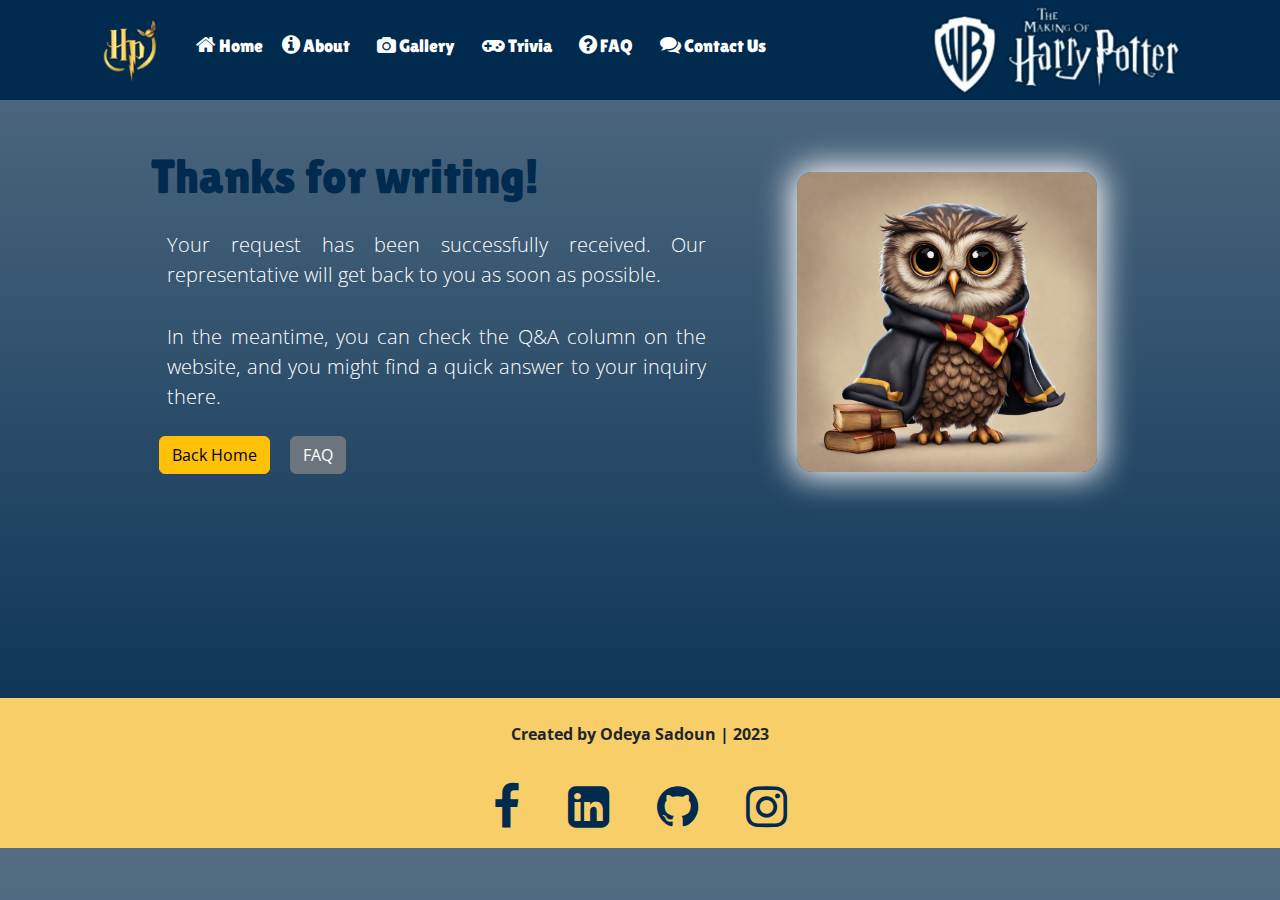
<file: html/thanku.html>
<!DOCTYPE html>
<html lang="en">
  <head>
    <meta charset="UTF-8" />
    <meta name="viewport" content="width=device-width, initial-scale=1.0" />
    <link
      rel="apple-touch-icon"
      sizes="180x180"
      href="../favicon_io/apple-touch-icon.png"
    />
    <link
      rel="icon"
      type="image/png"
      sizes="32x32"
      href="../favicon_io/favicon-32x32.png"
    />
    <link
      rel="icon"
      type="image/png"
      sizes="16x16"
      href="../favicon_io/favicon-16x16.png"
    />
    <link rel="manifest" href="../favicon_io/site.webmanifest" />
    <title>Thank you</title>
    <link href="https://fonts.cdnfonts.com/css/harry-potter" rel="stylesheet" />
    <link
      rel="stylesheet"
      href="https://cdnjs.cloudflare.com/ajax/libs/font-awesome/4.7.0/css/font-awesome.min.css"
    />
    <link rel="preconnect" href="https://fonts.googleapis.com" />
    <link rel="preconnect" href="https://fonts.gstatic.com" crossorigin />
    <link
      href="https://fonts.googleapis.com/css2?family=Courgette&family=Open+Sans:wght@300;400;500&display=swap"
      rel="stylesheet"
    />
    <link
      href="https://fonts.googleapis.com/css2?family=Courgette&family=Lilita+One&display=swap"
      rel="stylesheet"
    />
    <link rel="stylesheet" href="../css/bootstrap.min.css" />
    <link href="https://unpkg.com/aos@2.3.1/dist/aos.css" rel="stylesheet" />
    <link rel="stylesheet" href="../css/general.css" />
    <link rel="stylesheet" href="../css/thanku.css" />
  </head>
  <body>
    <header id="navbar" class="container-fluid">
      <div class="container">
        <div class="d-flex align-items-center justify-content-between">
          <div class="logo1 col-auto">
            <img src="../images/hp_logo.png" alt="logo" />
          </div>
          <nav id="nav_open" class="d-lg-flex col ps-4">
            <ul class="list-inline pt-2">
              <li class="home list-inline-item pt-2">
                <a href="../index.html">
                  <i class="fa fa-home" aria-hidden="true"></i>
                  Home</a
                >
              </li>
              <li class="about list-inline-item p-2">
                <a href="../html/about.html">
                  <i class="fa fa-info-circle" aria-hidden="true"></i> About</a
                >
              </li>
              <li class="gallery list-inline-item p-2">
                <a href="../html/gallery.html">
                  <i class="fa fa-camera" aria-hidden="true"></i>
                  Gallery</a
                >
              </li>
              <li class="trivia list-inline-item p-2">
                <a href="../html/trivia.html">
                  <i class="fa fa-gamepad" aria-hidden="true"></i>
                  Trivia</a
                >
              </li>
              <li class="faq list-inline-item p-2">
                <a href="../html/faq.html">
                  <i class="fa fa-question-circle" aria-hidden="true"></i>
                  FAQ</a
                >
              </li>
              <li class="contact list-inline-item p-2">
                <a href="../html/contact.html">
                  <i class="fa fa-comments" aria-hidden="true"></i>
                  Contact Us</a
                >
              </li>
            </ul>
          </nav>
          <div class="logo2">
            <img src="../images/logo.png" alt="logo" />
          </div>
          <div
            id="burger_btn"
            class="burger d-flex justify-content-end d-lg-none d-sm-inlineblock"
          >
            <i class="fa fa-bars"></i>
          </div>
        </div>
      </div>
    </header>

    <main class="container-fluid">
      <div class="container">
        <div class="row justify-content-around m-5">
          <div class="col-lg-7">
            <h1>Thanks for writing!</h1>
            <p class="text_justify text-white lead p-3 mb-0">
              Your request has been successfully received. Our representative
              will get back to you as soon as possible.
            </p>
            <p class="text_justify text-white lead p-3 mb-0">
              In the meantime, you can check the Q&A column on the website, and
              you might find a quick answer to your inquiry there.
            </p>
            <div class="buttons">
              <a href="/" class="btn btn-warning m-2">Back Home</a>
              <a href="faq.html" class="btn btn-secondary m-2">FAQ</a>
            </div>
          </div>
          <div class="col-lg-4 center m-4">
            <img src="../images/gadget15.jpg" alt="Hedwig with books" />
          </div>
        </div>
      </div>
    </main>

    <footer class="container-fluid">
      <div class="container">
        <p class="center p-4 mb-0">Created by Odeya Sadoun | 2023</p>
        <div class="icons center">
          <div class="fa_icon px-4">
            <a href="https://www.facebook.com/harrypotter/" target="_blank">
              <i class="fa fa-facebook" aria-hidden="true"></i>
            </a>
          </div>
          <div class="fa_icon px-4">
            <a href="https://www.linkedin.com/in/odeya-sadoun/" target="_blank">
              <i class="fa fa-linkedin-square" aria-hidden="true"></i>
            </a>
          </div>
          <div class="fa_icon px-4">
            <a href="https://github.com/OdeyaSadoun" target="_blank">
              <i class="fa fa-github" aria-hidden="true"></i>
            </a>
          </div>
          <div class="fa_icon px-4">
            <a href="https://www.instagram.com/daniel9340/" target="_blank">
              <i class="fa fa-instagram" aria-hidden="true"></i>
            </a>
          </div>
        </div>
      </div>
    </footer>
    <script src="../js/burger.js"></script>
    <script src="../js/general.js"></script>

    <script
      src="https://cdn.jsdelivr.net/npm/bootstrap@5.2.0-beta1/dist/js/bootstrap.bundle.min.js"
      integrity="sha384-pprn3073KE6tl6bjs2QrFaJGz5/SUsLqktiwsUTF55Jfv3qYSDhgCecCxMW52nD2"
      crossorigin="anonymous"
    ></script>
    <script src="https://unpkg.com/aos@2.3.1/dist/aos.js"></script>
    <script>
      AOS.init();
    </script>
  </body>
</html>
</file>
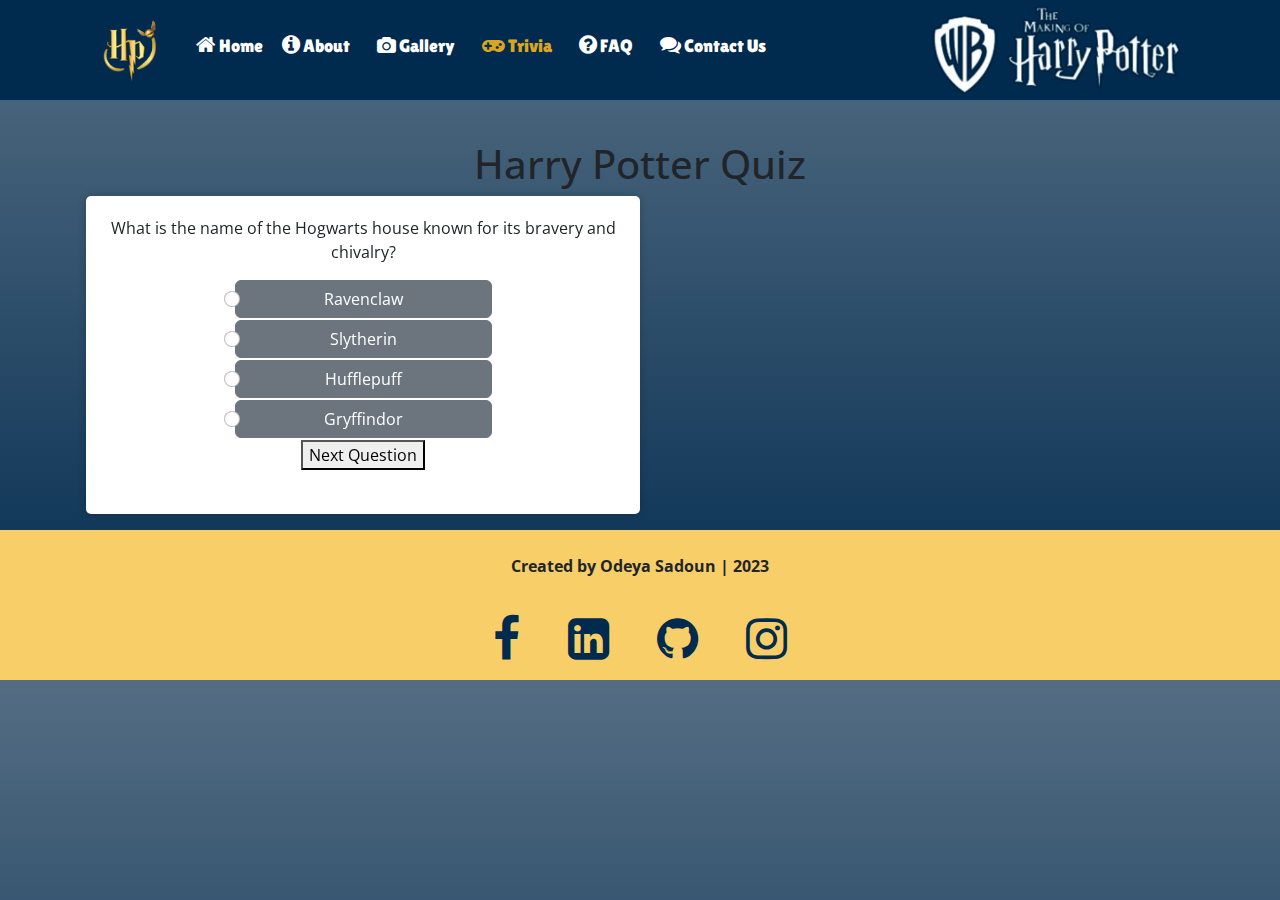
<file: html/trivia.html>
<!DOCTYPE html>
<html lang="en">
  <head>
    <meta charset="UTF-8" />
    <meta name="viewport" content="width=device-width, initial-scale=1.0" />
    <link
      rel="apple-touch-icon"
      sizes="180x180"
      href="../favicon_io/apple-touch-icon.png"
    />
    <link
      rel="icon"
      type="image/png"
      sizes="32x32"
      href="../favicon_io/favicon-32x32.png"
    />
    <link
      rel="icon"
      type="image/png"
      sizes="16x16"
      href="../favicon_io/favicon-16x16.png"
    />
    <link rel="manifest" href="../favicon_io/site.webmanifest" />
    <title>Trivia</title>
    <link href="https://fonts.cdnfonts.com/css/harry-potter" rel="stylesheet" />
    <link
      rel="stylesheet"
      href="https://cdnjs.cloudflare.com/ajax/libs/font-awesome/4.7.0/css/font-awesome.min.css"
    />
    <link rel="preconnect" href="https://fonts.googleapis.com" />
    <link rel="preconnect" href="https://fonts.gstatic.com" crossorigin />
    <link
      href="https://fonts.googleapis.com/css2?family=Courgette&family=Open+Sans:wght@300;400;500&display=swap"
      rel="stylesheet"
    />
    <link
      href="https://fonts.googleapis.com/css2?family=Courgette&family=Lilita+One&display=swap"
      rel="stylesheet"
    />
    <link rel="stylesheet" href="../css/bootstrap.min.css" />
    <link href="https://unpkg.com/aos@2.3.1/dist/aos.css" rel="stylesheet" />
    <link rel="stylesheet" href="../css/general.css" />
    <link rel="stylesheet" href="../css/trivia.css" />
  </head>
  <body>
    <header id="navbar" class="container-fluid">
      <div class="container">
        <div class="d-flex align-items-center justify-content-between">
          <div class="logo1 col-auto">
            <img src="../images/hp_logo.png" alt="logo" />
          </div>
          <nav id="nav_open" class="d-lg-flex col ps-4">
            <ul class="list-inline pt-2">
              <li class="home list-inline-item pt-2">
                <a href="../index.html">
                  <i class="fa fa-home" aria-hidden="true"></i>
                  Home</a
                >
              </li>
              <li class="about list-inline-item p-2">
                <a href="../html/about.html">
                  <i class="fa fa-info-circle" aria-hidden="true"></i> About</a
                >
              </li>
              <li class="gallery list-inline-item p-2">
                <a href="../html/gallery.html">
                  <i class="fa fa-camera" aria-hidden="true"></i>
                  Gallery</a
                >
              </li>
              <li class="trivia list-inline-item p-2">
                <a href="../html/trivia.html">
                  <i class="fa fa-gamepad" aria-hidden="true"></i>
                  Trivia</a
                >
              </li>
              <li class="faq list-inline-item p-2">
                <a href="../html/faq.html">
                  <i class="fa fa-question-circle" aria-hidden="true"></i>
                  FAQ</a
                >
              </li>
              <li class="contact list-inline-item p-2">
                <a href="../html/contact.html">
                  <i class="fa fa-comments" aria-hidden="true"></i>
                  Contact Us</a
                >
              </li>
            </ul>
          </nav>
          <div class="logo2">
            <img src="../images/logo.png" alt="logo" />
          </div>
          <div
            id="burger_btn"
            class="burger d-flex justify-content-end d-lg-none d-sm-inlineblock"
          >
            <i class="fa fa-bars"></i>
          </div>
        </div>
      </div>
    </header>
    <main class="container-fluid">
      <div class="container p-3">
        <h1 class="center m-2 pt-3">Harry Potter Quiz</h1>
        <div class="contact_container d-flex justify-content-center">
          <div data-aos="fade-down" class="container quiz-container center flex-column
          ">
            <!-- question num1 -->
            <div
              class="center"
              id="question1"
              style="display: flex; flex-direction: column"
            >
              <p>
                What is the name of the Hogwarts house known for its bravery and
                chivalry?
              </p>
              <div class="form-check col-lg-6 btn btn-secondary">
                <input
                  class="form-check-input"
                  type="radio"
                  name="q1"
                  value="incorrect"
                  id="q1a"
                />
                <label class="form-check-label" for="q1a"> Ravenclaw </label>
              </div>
              <div class="form-check col-lg-6 btn btn-secondary">
                <input
                  class="form-check-input"
                  type="radio"
                  name="q1"
                  value="incorrect"
                  id="q1b"
                />
                <label class="form-check-label" for="q1b"> Slytherin </label>
              </div>
              <div class="form-check col-lg-6 btn btn-secondary">
                <input
                  class="form-check-input"
                  type="radio"
                  name="q1"
                  value="incorrect"
                  id="q1c"
                />
                <label class="form-check-label" for="q1c"> Hufflepuff </label>
              </div>
              <div class="form-check col-lg-6 btn btn-secondary">
                <input
                  class="form-check-input"
                  type="radio"
                  name="q1"
                  value="correct"
                  id="q1d"
                />
                <label class="form-check-label" for="q1d"> Gryffindor </label>
              </div>

              <button onclick="showQuestion(2)">Next Question</button>
            </div>

            <!-- question num 2 -->
            <div class="center" id="question2" style="display: none">
              <p>What is the spell used for the Patronus Charm?</p>
              <div class="form-check col-lg-6 btn btn-secondary">
                <input
                  class="form-check-input"
                  type="radio"
                  name="q2"
                  value="incorrect"
                  id="q2a"
                />
                <label class="form-check-label" for="q2a"> Accio </label>
              </div>
              <div class="form-check col-lg-6 btn btn-secondary">
                <input
                  class="form-check-input"
                  type="radio"
                  name="q2"
                  value="correct"
                  id="q2b"
                />
                <label class="form-check-label" for="q2b">
                  Expecto Patronum
                </label>
              </div>
              <div class="form-check col-lg-6 btn btn-secondary">
                <input
                  class="form-check-input"
                  type="radio"
                  name="q2"
                  value="incorrect"
                  id="q2c"
                />
                <label class="form-check-label" for="q2c"> Expelliarmus </label>
              </div>
              <div class="form-check col-lg-6 btn btn-secondary">
                <input
                  class="form-check-input"
                  type="radio"
                  name="q2"
                  value="incorrect"
                  id="q2d"
                />
                <label class="form-check-label" for="q2d"> Wingardium </label>
              </div>

              <button onclick="showQuestion(3)">Next Question</button>
            </div>

            <!-- question num 3 -->
            <div class="center" id="question3" style="display: none">
              <p>Who is the Half-Blood Prince in the Harry Potter series?</p>
              <div class="form-check col-lg-6 btn btn-secondary">
                <input
                  class="form-check-input"
                  type="radio"
                  name="q3"
                  value="correct"
                  id="q3a"
                />
                <label class="form-check-label" for="q3a">
                  Severus Snape
                </label>
              </div>
              <div class="form-check col-lg-6 btn btn-secondary">
                <input
                  class="form-check-input"
                  type="radio"
                  name="q3"
                  value="incorrect"
                  id="q3b"
                />
                <label class="form-check-label" for="q3b">
                  Albus Dumbledore
                </label>
              </div>
              <div class="form-check col-lg-6 btn btn-secondary">
                <input
                  class="form-check-input"
                  type="radio"
                  name="q3"
                  value="incorrect"
                  id="q3c"
                />
                <label class="form-check-label" for="q3c">
                  Rubeus Hagrid
                </label>
              </div>
              <div class="form-check col-lg-6 btn btn-secondary">
                <input
                  class="form-check-input"
                  type="radio"
                  name="q3"
                  value="incorrect"
                  id="q3d"
                />
                <label class="form-check-label" for="q3d"> Remus Lupin </label>
              </div>

              <button onclick="showQuestion(4)">Next Question</button>
            </div>

            <!-- question num 4 -->
            <div class="center" id="question4" style="display: none">
              <p>What is the name of Hagrid's giant pet spider?</p>
              <div class="form-check col-lg-6 btn btn-secondary">
                <input
                  class="form-check-input"
                  type="radio"
                  name="q4"
                  value="incorrect"
                  id="q4a"
                />
                <label class="form-check-label" for="q4a"> Nagini </label>
              </div>
              <div class="form-check col-lg-6 btn btn-secondary">
                <input
                  class="form-check-input"
                  type="radio"
                  name="q4"
                  value="correct"
                  id="q4b"
                />
                <label class="form-check-label" for="q4b"> Aragog </label>
              </div>
              <div class="form-check col-lg-6 btn btn-secondary">
                <input
                  class="form-check-input"
                  type="radio"
                  name="q4"
                  value="incorrect"
                  id="q4c"
                />
                <label class="form-check-label" for="q4c"> Buckbeak </label>
              </div>
              <div class="form-check col-lg-6 btn btn-secondary">
                <input
                  class="form-check-input"
                  type="radio"
                  name="q4"
                  value="incorrect"
                  id="q4d"
                />
                <label class="form-check-label" for="q4d"> Fluffy </label>
              </div>

              <button onclick="showQuestion(5)">Next Question</button>
            </div>

            <!-- question num 5 -->
            <div class="center" id="question5" style="display: none">
              <p>
                Who is the author of the "Fantastic Beasts and Where to Find
                Them" book?
              </p>
              <div class="form-check col-lg-6 btn btn-secondary">
                <input
                  class="form-check-input"
                  type="radio"
                  name="q5"
                  value="incorrect"
                  id="q5a"
                />
                <label class="form-check-label" for="q5a">
                  Albus Dumbledore
                </label>
              </div>
              <div class="form-check col-lg-6 btn btn-secondary">
                <input
                  class="form-check-input"
                  type="radio"
                  name="q5"
                  value="incorrect"
                  id="q5b"
                />
                <label class="form-check-label" for="q5b"> Gellert </label>
              </div>
              <div class="form-check col-lg-6 btn btn-secondary">
                <input
                  class="form-check-input"
                  type="radio"
                  name="q5"
                  value="correct"
                  id="q5c"
                />
                <label class="form-check-label" for="q5c">
                  Newt Scamander
                </label>
              </div>
              <div class="form-check col-lg-6 btn btn-secondary">
                <input
                  class="form-check-input"
                  type="radio"
                  name="q5"
                  value="incorrect"
                  id="q5d"
                />
                <label class="form-check-label" for="q5d"> Rita Skeeter </label>
              </div>

              <button id="last-button-on-quiz" onclick="calculateScore()">Submit</button>
            </div>

            <div id="results" class="mt-4"></div>
            <button id="resetButton" hidden onclick="location.reload()">Reset</button>
          </div>

          <!-- the right side -->
          <div
            data-aos="fade-up" id="left_side"
            class="left_side col-lg-6 my-4 text-white center flex-column"
          >
          </div>
        </div>
      </div>
    </main>
    <footer class="container-fluid">
      <div class="container">
        <p class="center p-4 mb-0">Created by Odeya Sadoun | 2023</p>
        <div class="icons center">
          <div class="fa_icon px-4">
            <a href="https://www.facebook.com/harrypotter/" target="_blank">
              <i class="fa fa-facebook" aria-hidden="true"></i>
            </a>
          </div>
          <div class="fa_icon px-4">
            <a href="https://www.linkedin.com/in/odeya-sadoun/" target="_blank">
              <i class="fa fa-linkedin-square" aria-hidden="true"></i>
            </a>
          </div>
          <div class="fa_icon px-4">
            <a href="https://github.com/OdeyaSadoun" target="_blank">
              <i class="fa fa-github" aria-hidden="true"></i>
            </a>
          </div>
          <div class="fa_icon px-4">
            <a href="https://www.instagram.com/daniel9340/" target="_blank">
              <i class="fa fa-instagram" aria-hidden="true"></i>
            </a>
          </div>
        </div>
      </div>
    </footer>
    <script src="../js/burger.js"></script>
    <script src="../js/general.js"></script>
    <script src="../js/trivia.js"></script>

    <script
      src="https://cdn.jsdelivr.net/npm/bootstrap@5.2.0-beta1/dist/js/bootstrap.bundle.min.js"
      integrity="sha384-pprn3073KE6tl6bjs2QrFaJGz5/SUsLqktiwsUTF55Jfv3qYSDhgCecCxMW52nD2"
      crossorigin="anonymous"
    ></script>
    <script src="https://unpkg.com/aos@2.3.1/dist/aos.js"></script>
    <script>
      AOS.init();
    </script>
  </body>
</html>
</file>
<file: css/general.css>
/* general */
* {
  box-sizing: border-box;
}
.center {
  display: flex;
  text-align: center;
  align-items: center;
  justify-content: center;
}

/* header */
body {
  background: linear-gradient(
    0deg,
    rgba(0, 42, 78, 1) 0%,
    rgba(84, 109, 131, 1) 100%
  );
  font-family: "Open Sans", sans-serif;
  overflow-x: hidden;
}

header {
  font-family: "Lilita One", sans-serif;
  max-height: 100px;
  background: #002a4e;
  position: sticky;
  top: 0;
  z-index: 400;
}

header nav a {
  color: white;
  text-decoration: none;
  font-size: 1.1em;
}

header nav a:hover {
  color: goldenrod;
}

header nav li .fa {
  color: white;
  font-size: 1.2em;
}
nav li .fa.fa-camera {
  font-size: 1em;
}

header nav li i:hover {
  color: goldenrod;
}

header .logo1 img {
  max-height: 90px;
}

header .logo2 img {
  max-height: 100px;
}

header .burger {
  display: none;
}

footer{
    min-height: 150px;
    background: #F8CE69;
    font-weight: bolder;
}

.icons .fa_icon{
    font-size: 3em;
}
.icons .fa_icon a{
    color: #002a4e;
}

@media (max-width: 992px) {
    header nav ul {
      display: grid;
    }

    header nav {
      display: none;
      position: absolute;
      background: #b5cfe69f;
      right: 0;
      top: 100px;
    }
  
    header nav ul li a {
      display: block;
      color: #002a4e;
    }

    header nav ul a:hover {
      background: rgba(0, 0, 0, 0.411);
      padding: 8px;
    }

    header nav ul li {
      padding: 8px;
    }
  
    header .burger {
      z-index: 888;
      color: #ffffff;
    }

    header .burger i {
      font-size: 2.5em;
    }

    header .logo1 {
      display: none;
    }
  }
</file>
<file: css/home.css>
header nav .home a {
  color: goldenrod;
}

header nav li .fa-home {
  color: goldenrod;
}

header nav .home a:hover {
  color: white;
}

header nav li .fa-home:hover {
  color: white;
}

/* strip */
.bg_pic {
  min-height: 650px;
  background-position: center;
  background-size: cover;
}

/* עושה שלטקסט יהיה רקע מושחר שקוף */
.carousel-item .carousel-caption {
  background: rgba(0, 0, 0, 0.705);
  max-width: 500px;
  margin: 0 auto;
}

/* main */
main .row .article2 {
  order: 1;
}

main .row p {
  font-size: 1.6em;
  text-align: justify;
}
main .title_hp {
  font-family: "Harry Potter", sans-serif;
  color:  #F8CE69;
  font-size: 3.5em;
}

main .sub_title_hp {
  font-family: "Harry Potter", sans-serif;
  color: rgb(255, 255, 255);
  font-size: 1em;
}

main aside {
  border-radius: 3%;
  box-shadow: 0px 0px 30px 5px #000000;
  height: inherit;
}
main article a{
    text-decoration: none;
}


main .aside1 {
  background-image: url(../images/aside2.jpg);
  background-size: cover;
  background-position: center;

}

main .aside2 {
    background: linear-gradient(0deg, rgba(179,252,83,1) 0%, rgba(37,132,0,1) 100%);
}

main .aside2 img{
    width:  70%;
}

main .aside2 p {
  margin: 10px 10px 20px 10px;
  border-radius: 3%;
  font-size: 1.5em;
  font-weight: bolder;
}

@media (max-width: 992px) {
  main .row .article2 {
    order: 0;
  }
  main .row p {
    font-size: 1.2em;
  }
  .strip_img{
    background-image: url(../images/strip1.jpg);
    background-size: cover;
    background-position: center;
    height: 300px;
  }
}
</file>
<file: css/about.css>
header nav .about a {
  color: goldenrod;
}

header nav li .fa-info-circle {
  color: goldenrod;
}

header nav .about a:hover {
  color: white;
}

header nav li .fa-info-circle:hover {
  color: white;
}

main h1 {
  font-family: "Lilita One", sans-serif;
  color: #002a4e;
  font-size: 3em;
}

main .row img {
  width: 300px;
  border-radius: 50%;
  transition: 1000ms;
}

main .row img:hover {
  transform: scale(1.5, 1.5);
}

main .row .row2 .img2 {
  order: 1;
}

main .title_hp {
  font-family: "Harry Potter", sans-serif;
  color: #f8ce69;
  font-size: 1.5em;
}

main .row .text_justify {
  text-align: justify;
}


main button {
  background: linear-gradient(
    0deg,
    rgba(255, 167, 119, 1) 0%,
    rgba(164, 28, 12, 1) 100%
  );
  border: 2px solid rgb(255, 255, 255);
  border-radius: 60px;
  color: rgb(255, 255, 255);
  width: 150px;
  height: 50px;
  padding: 10px;
  transition: 1000ms;
}
main button:hover {
  transform: scale(1.2, 1.2);
}

main .btn{
  padding: 5px 40px;
  background: #f8ce69;
}
main .btn:hover{

  background: goldenrod;
}

@media (max-width: 992px) {
  main .row img {
    width: 250px;
  }
  main .row .text_justify {
    font-size: medium;
  }
}
@media (max-width: 769px) {
  main .row .row2 .img2 {
    order: 0;
  }
}
</file>
<file: css/contact.css>
header nav .contact a {
  color: goldenrod;
}

header nav li .fa-comments {
  color: goldenrod;
}

header nav .contact a:hover {
  color: white;
}

header nav li .fa-comments:hover {
  color: white;
}
main h1 {
  font-family: "Lilita One", sans-serif;
  color: #002a4e;
  font-size: 3em;
}

main h2 {
  font-family: "Lilita One", sans-serif;
  color: white;
  font-size: 3em;
}

main .row .left_gadget img,
main .row .right_gadget img,
main .row .buttom_gadget img {
  width: 130px;
  transform: 1000ms;
}

main .row .left_gadget img:hover {
  transform: rotate(45deg);
}

main .row .right_gadget img:hover {
  transform: rotate(-45deg);
}

main .row .buttom_gadget img:hover {
  transform: scale(1.2, 1.2);
}

main .form_container {
  margin: 25px auto;
}

main .contact_container {
  max-width: 80%;
  margin: 25px auto;
}

main .left_side {
  background: linear-gradient(
    0deg,
    rgba(255, 167, 119, 1) 0%,
    rgba(164, 28, 12, 1) 100%
  );
  border-radius: 15px;
  font-size: 1.2em;
}

main button {
  background-color: #f8ce69;
  border: 2px solid goldenrod;
  border-radius: 60px;
  color: rgb(104, 76, 4);
  width: 150px;
  height: 50px;
  margin-bottom: 15px;
  transition: 1000ms;
}

main button:hover {
  transform: scale(1.2, 1.2);
}

@media (min-width: 992px) {
  main .row .buttom_gadget img {
    display: none;
  }
}

@media (max-width: 992px) {
  main .row .left_gadget img,
  main .row .right_gadget img {
    display: none;
  }
  main .row .left_gadget,
  main .row .right_gadget {
    max-height: 10px;
  }
  main .left_side {
    display: none;
  }
}
</file>
<file: css/faq.css>
header nav .faq a {
  color: goldenrod;
}

header nav li .fa-question-circle {
  color: goldenrod;
}

header nav .faq a:hover {
  color: white;
}

header nav li .fa-question-circle:hover {
  color: white;
}

main h1 {
  font-family: "Lilita One", sans-serif;
  color: #002a4e;
  font-size: 3em;
}


main .row .left_gadget img,
main .row .right_gadget img,
main .row .buttom_gadget img {
  width: 130px;
  transform: 1000ms;
}

main .row .left_gadget img:hover {
  transform: rotate(45deg);
}
main .accordion .accordion-item{
  background: linear-gradient(
    0deg,
    rgba(0, 42, 78, 1) 0%,
    rgba(84, 109, 131, 1) 100%
  );}
main .accordion .accordion-collapse.collapse.show{
  background: #ffffff52;
}
main .accordion .accordion-button.collapsed{

  background: linear-gradient(
    0deg,
    rgba(0, 84, 156, 1) 0%,
    rgba(0, 5, 10, 1) 100%
  );
  color:white;

}
main .accordion .accordion-button{
  background: linear-gradient(0deg, rgba(240,222,180,1) 0%, rgba(248,206,105,1) 100%);
  color:rgb(0, 0, 0);
  min-height: 80px;
}

main .row .right_gadget img:hover {
  transform: rotate(-45deg);
}

main .row .buttom_gadget img:hover {
  transform: scale(1.2, 1.2);
}

@media (min-width: 992px) {
  main .row .buttom_gadget img {
    display: none;
  }
}

@media (max-width: 992px) {
  main .row .left_gadget img,
  main .row .right_gadget img {
    display: none;
  }
  main .row .left_gadget,
  main .row .right_gadget {
    max-height: 10px;
  }
}
</file>
<file: css/gallery.css>
header nav .gallery a {
  color: goldenrod;
}

header nav li .fa-camera {
  color: goldenrod;
}

header nav .gallery a:hover {
  color: white;
}

header nav li .fa-camera:hover {
  color: white;
}
main h1 {
  font-family: "Lilita One", sans-serif;
  color: #002a4e;
  font-size: 3em;
}

main h2 {
  font-family: "Lilita One", sans-serif;
  color: #ffffff;
  font-size: 2em;
}

main .images {
  width: 70%;
  margin: 30px auto;
}
main .books .img_books{
  box-shadow:0px 0px 11px 6px #ffffff;
  transition: 1000ms;

}
main .books .img_books:hover{
  transform: scale(1.2,1.2);
}

main .images img {
  max-width: 220px;
  box-shadow:0px 0px 11px 6px #ffffff;
  transition: 1000ms;
}

main .images img:hover {
  transform: scale(1.1,1.1)rotate(180deg);
}

main .movies iframe{
  box-shadow:0px 0px 11px 6px #ffffff;
}


.light_box {
  /* גורם לדיב לעקוב אחרינו */
  position: fixed;
  top: 0;
  left: 0;
  /* רוחב וגובה בדיוק של החלון */
  width: 100%;
  height: 100%;
  /* רקע שחור שקוף */
  background: rgba(0, 0, 0, 0.705);
  /* שתמיג יהיה הכי קדימה */
  z-index: 999;
  /* כדי לגרום לבוקס הפנימי להיות ממוקם באמצע */
  /* display: flex; */
  justify-content: center;
  align-items: center;
  display: none;
  box-sizing: border-box;
}

.light_box .inside_box {
  background: #ffffff;
  padding: 8px;
  max-width: 500px;
  width: 100%;
  text-align: center;
  box-sizing: border-box;
  border-radius: 30px;
}

.light_box .inside_box img {
  max-width: 500px;
  width: 98%;
  box-sizing: border-box;
  border-radius: 30px;
}

.light_box .inside_box p {
  color: grey;
  font-size: 1.5em;
  text-align: center;
}

.light_box .inside_box button {
  background-color: #f8ce69;
  border: 2px solid goldenrod;
  border-radius: 20px;
  color: rgb(104, 76, 4);
  padding: 10px;
}

.light_box .inside_box button:hover {
  padding: 10px 20px;
}

main .books .img_books {
  min-height: 200px;
  width: 90%;
  margin: 20px auto;
  background-image: url(../images/books13.jpg);
  background-size: cover;
  background-position: center;
}

@media (max-width:992px){
  main .images {
    width: 100%;
  }
  main .images img {
    max-width: 350px;
  }

  main .movies iframe{
    max-width: 500px;
 }
}

@media (max-width:768px){
  main .images img {
margin-bottom: 20px ;  }

  main .movies iframe{
    max-width: 350px;
 }
}
</file>
<file: css/thanku.css>
main {
  min-height: 550px;
}
main h1 {
  font-family: "Lilita One", sans-serif;
  color: #002a4e;
  font-size: 3em;
}

main img {
  max-width:300px;
  border-radius: 15px;
  box-shadow: 0px 0px 33px 5px #ffffff;
}

main .row .text_justify {
  text-align: justify;
}

@media (max-width: 768px) {
  main img {
    display: none;
  }
}
</file>
<file: css/trivia.css>
header nav .trivia a {
    color: goldenrod;
  }
  
  header nav li .fa-gamepad {
    color: goldenrod;
  }
  
  header nav .trivia a:hover {
    color: white;
  }
  
  header nav li .fa-gamepad:hover {
    color: white;
  }

  .quiz-container {
    max-width: 600px;
    margin: 0 auto;
    background-color: #fff;
    padding: 20px;
    border-radius: 5px;
    box-shadow: 0 0 10px rgba(0, 0, 0, 0.2);
  }
</file>
